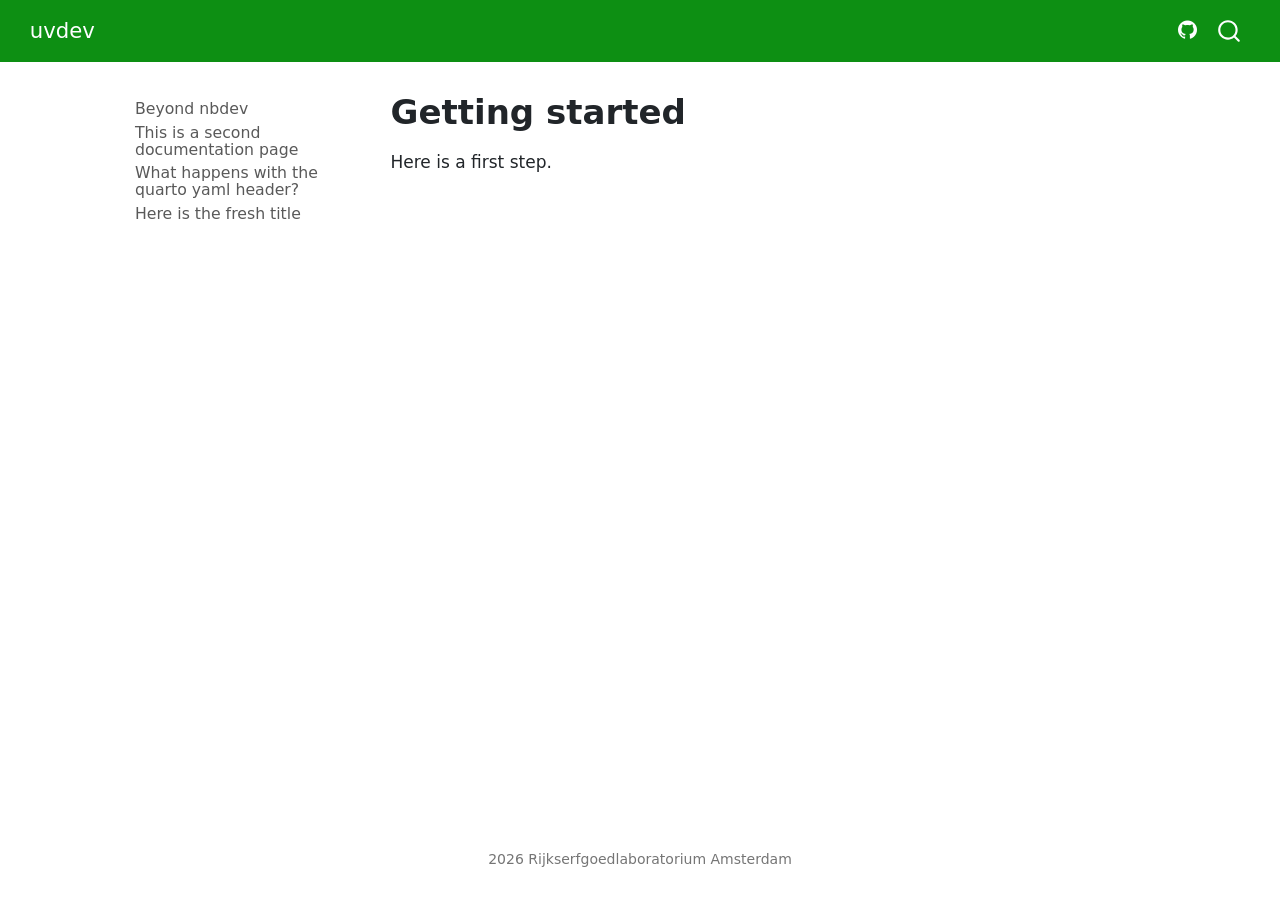
<file: docs/index.html>
<!DOCTYPE html>
<html xmlns="http://www.w3.org/1999/xhtml" lang="en" xml:lang="en"><head>

<meta charset="utf-8">
<meta name="generator" content="quarto-1.6.42">

<meta name="viewport" content="width=device-width, initial-scale=1.0, user-scalable=yes">


<title>Getting started – uvdev</title>
<style>
code{white-space: pre-wrap;}
span.smallcaps{font-variant: small-caps;}
div.columns{display: flex; gap: min(4vw, 1.5em);}
div.column{flex: auto; overflow-x: auto;}
div.hanging-indent{margin-left: 1.5em; text-indent: -1.5em;}
ul.task-list{list-style: none;}
ul.task-list li input[type="checkbox"] {
  width: 0.8em;
  margin: 0 0.8em 0.2em -1em; /* quarto-specific, see https://github.com/quarto-dev/quarto-cli/issues/4556 */ 
  vertical-align: middle;
}
</style>


<script src="site_libs/quarto-nav/quarto-nav.js"></script>
<script src="site_libs/quarto-nav/headroom.min.js"></script>
<script src="site_libs/clipboard/clipboard.min.js"></script>
<script src="site_libs/quarto-search/autocomplete.umd.js"></script>
<script src="site_libs/quarto-search/fuse.min.js"></script>
<script src="site_libs/quarto-search/quarto-search.js"></script>
<meta name="quarto:offset" content="./">
<script src="site_libs/quarto-html/quarto.js"></script>
<script src="site_libs/quarto-html/popper.min.js"></script>
<script src="site_libs/quarto-html/tippy.umd.min.js"></script>
<script src="site_libs/quarto-html/anchor.min.js"></script>
<link href="site_libs/quarto-html/tippy.css" rel="stylesheet">
<link href="site_libs/quarto-html/quarto-syntax-highlighting-2f5df379a58b258e96c21c0638c20c03.css" rel="stylesheet" id="quarto-text-highlighting-styles">
<script src="site_libs/bootstrap/bootstrap.min.js"></script>
<link href="site_libs/bootstrap/bootstrap-icons.css" rel="stylesheet">
<link href="site_libs/bootstrap/bootstrap-29cce2fd8955e2f5c811d5580a852512.min.css" rel="stylesheet" append-hash="true" id="quarto-bootstrap" data-mode="light">
<script id="quarto-search-options" type="application/json">{
  "location": "navbar",
  "copy-button": false,
  "collapse-after": 3,
  "panel-placement": "end",
  "type": "overlay",
  "limit": 50,
  "keyboard-shortcut": [
    "f",
    "/",
    "s"
  ],
  "show-item-context": false,
  "language": {
    "search-no-results-text": "No results",
    "search-matching-documents-text": "matching documents",
    "search-copy-link-title": "Copy link to search",
    "search-hide-matches-text": "Hide additional matches",
    "search-more-match-text": "more match in this document",
    "search-more-matches-text": "more matches in this document",
    "search-clear-button-title": "Clear",
    "search-text-placeholder": "",
    "search-detached-cancel-button-title": "Cancel",
    "search-submit-button-title": "Submit",
    "search-label": "Search"
  }
}</script>


<link rel="stylesheet" href="custom.css">
</head>

<body class="nav-sidebar floating nav-fixed fullcontent">

<div id="quarto-search-results"></div>
  <header id="quarto-header" class="headroom fixed-top">
    <nav class="navbar navbar-expand-lg " data-bs-theme="dark">
      <div class="navbar-container container-fluid">
      <div class="navbar-brand-container mx-auto">
    <a class="navbar-brand" href="./index.html">
    <span class="navbar-title">uvdev</span>
    </a>
  </div>
            <div id="quarto-search" class="" title="Search"></div>
          <button class="navbar-toggler" type="button" data-bs-toggle="collapse" data-bs-target="#navbarCollapse" aria-controls="navbarCollapse" role="menu" aria-expanded="false" aria-label="Toggle navigation" onclick="if (window.quartoToggleHeadroom) { window.quartoToggleHeadroom(); }">
  <span class="navbar-toggler-icon"></span>
</button>
          <div class="collapse navbar-collapse" id="navbarCollapse">
            <ul class="navbar-nav navbar-nav-scroll ms-auto">
  <li class="nav-item compact">
    <a class="nav-link" href="https://github.com/fligt/fix-uv-jupytext"> <i class="bi bi-github" role="img">
</i> 
<span class="menu-text"></span></a>
  </li>  
</ul>
          </div> <!-- /navcollapse -->
            <div class="quarto-navbar-tools">
</div>
      </div> <!-- /container-fluid -->
    </nav>
  <nav class="quarto-secondary-nav">
    <div class="container-fluid d-flex">
      <button type="button" class="quarto-btn-toggle btn" data-bs-toggle="collapse" role="button" data-bs-target=".quarto-sidebar-collapse-item" aria-controls="quarto-sidebar" aria-expanded="false" aria-label="Toggle sidebar navigation" onclick="if (window.quartoToggleHeadroom) { window.quartoToggleHeadroom(); }">
        <i class="bi bi-layout-text-sidebar-reverse"></i>
      </button>
        <nav class="quarto-page-breadcrumbs" aria-label="breadcrumb"><ol class="breadcrumb"><li class="breadcrumb-item">Getting started</li></ol></nav>
        <a class="flex-grow-1" role="navigation" data-bs-toggle="collapse" data-bs-target=".quarto-sidebar-collapse-item" aria-controls="quarto-sidebar" aria-expanded="false" aria-label="Toggle sidebar navigation" onclick="if (window.quartoToggleHeadroom) { window.quartoToggleHeadroom(); }">      
        </a>
    </div>
  </nav>
</header>
<!-- content -->
<div id="quarto-content" class="quarto-container page-columns page-rows-contents page-layout-article page-navbar">
<!-- sidebar -->
  <nav id="quarto-sidebar" class="sidebar collapse collapse-horizontal quarto-sidebar-collapse-item sidebar-navigation floating overflow-auto">
    <div class="sidebar-menu-container"> 
    <ul class="list-unstyled mt-1">
        <li class="sidebar-item">
  <div class="sidebar-item-container"> 
  <a href="./01_a-qmd-first-notebook.html" class="sidebar-item-text sidebar-link">
 <span class="menu-text">Beyond nbdev</span></a>
  </div>
</li>
        <li class="sidebar-item">
  <div class="sidebar-item-container"> 
  <a href="./02_a-second-qmd-based-notebook.html" class="sidebar-item-text sidebar-link">
 <span class="menu-text">This is a second documentation page</span></a>
  </div>
</li>
        <li class="sidebar-item">
  <div class="sidebar-item-container"> 
  <a href="./03_what-happens-with-the-quarto-yml.html" class="sidebar-item-text sidebar-link">
 <span class="menu-text">What happens with the quarto yaml header?</span></a>
  </div>
</li>
        <li class="sidebar-item">
  <div class="sidebar-item-container"> 
  <a href="./04_this-is-a-new-fresh.html" class="sidebar-item-text sidebar-link">
 <span class="menu-text">Here is the fresh title</span></a>
  </div>
</li>
    </ul>
    </div>
</nav>
<div id="quarto-sidebar-glass" class="quarto-sidebar-collapse-item" data-bs-toggle="collapse" data-bs-target=".quarto-sidebar-collapse-item"></div>
<!-- margin-sidebar -->
    
<!-- main -->
<main class="content" id="quarto-document-content">

<header id="title-block-header" class="quarto-title-block default">
<div class="quarto-title">
<h1 class="title">Getting started</h1>
</div>



<div class="quarto-title-meta">

    
  
    
  </div>
  


</header>


<p>Here is a first step.</p>



</main> <!-- /main -->
<script id="quarto-html-after-body" type="application/javascript">
window.document.addEventListener("DOMContentLoaded", function (event) {
  const toggleBodyColorMode = (bsSheetEl) => {
    const mode = bsSheetEl.getAttribute("data-mode");
    const bodyEl = window.document.querySelector("body");
    if (mode === "dark") {
      bodyEl.classList.add("quarto-dark");
      bodyEl.classList.remove("quarto-light");
    } else {
      bodyEl.classList.add("quarto-light");
      bodyEl.classList.remove("quarto-dark");
    }
  }
  const toggleBodyColorPrimary = () => {
    const bsSheetEl = window.document.querySelector("link#quarto-bootstrap");
    if (bsSheetEl) {
      toggleBodyColorMode(bsSheetEl);
    }
  }
  toggleBodyColorPrimary();  
  const icon = "";
  const anchorJS = new window.AnchorJS();
  anchorJS.options = {
    placement: 'right',
    icon: icon
  };
  anchorJS.add('.anchored');
  const isCodeAnnotation = (el) => {
    for (const clz of el.classList) {
      if (clz.startsWith('code-annotation-')) {                     
        return true;
      }
    }
    return false;
  }
  const onCopySuccess = function(e) {
    // button target
    const button = e.trigger;
    // don't keep focus
    button.blur();
    // flash "checked"
    button.classList.add('code-copy-button-checked');
    var currentTitle = button.getAttribute("title");
    button.setAttribute("title", "Copied!");
    let tooltip;
    if (window.bootstrap) {
      button.setAttribute("data-bs-toggle", "tooltip");
      button.setAttribute("data-bs-placement", "left");
      button.setAttribute("data-bs-title", "Copied!");
      tooltip = new bootstrap.Tooltip(button, 
        { trigger: "manual", 
          customClass: "code-copy-button-tooltip",
          offset: [0, -8]});
      tooltip.show();    
    }
    setTimeout(function() {
      if (tooltip) {
        tooltip.hide();
        button.removeAttribute("data-bs-title");
        button.removeAttribute("data-bs-toggle");
        button.removeAttribute("data-bs-placement");
      }
      button.setAttribute("title", currentTitle);
      button.classList.remove('code-copy-button-checked');
    }, 1000);
    // clear code selection
    e.clearSelection();
  }
  const getTextToCopy = function(trigger) {
      const codeEl = trigger.previousElementSibling.cloneNode(true);
      for (const childEl of codeEl.children) {
        if (isCodeAnnotation(childEl)) {
          childEl.remove();
        }
      }
      return codeEl.innerText;
  }
  const clipboard = new window.ClipboardJS('.code-copy-button:not([data-in-quarto-modal])', {
    text: getTextToCopy
  });
  clipboard.on('success', onCopySuccess);
  if (window.document.getElementById('quarto-embedded-source-code-modal')) {
    const clipboardModal = new window.ClipboardJS('.code-copy-button[data-in-quarto-modal]', {
      text: getTextToCopy,
      container: window.document.getElementById('quarto-embedded-source-code-modal')
    });
    clipboardModal.on('success', onCopySuccess);
  }
    var localhostRegex = new RegExp(/^(?:http|https):\/\/localhost\:?[0-9]*\//);
    var mailtoRegex = new RegExp(/^mailto:/);
      var filterRegex = new RegExp('/' + window.location.host + '/');
    var isInternal = (href) => {
        return filterRegex.test(href) || localhostRegex.test(href) || mailtoRegex.test(href);
    }
    // Inspect non-navigation links and adorn them if external
 	var links = window.document.querySelectorAll('a[href]:not(.nav-link):not(.navbar-brand):not(.toc-action):not(.sidebar-link):not(.sidebar-item-toggle):not(.pagination-link):not(.no-external):not([aria-hidden]):not(.dropdown-item):not(.quarto-navigation-tool):not(.about-link)');
    for (var i=0; i<links.length; i++) {
      const link = links[i];
      if (!isInternal(link.href)) {
        // undo the damage that might have been done by quarto-nav.js in the case of
        // links that we want to consider external
        if (link.dataset.originalHref !== undefined) {
          link.href = link.dataset.originalHref;
        }
      }
    }
  function tippyHover(el, contentFn, onTriggerFn, onUntriggerFn) {
    const config = {
      allowHTML: true,
      maxWidth: 500,
      delay: 100,
      arrow: false,
      appendTo: function(el) {
          return el.parentElement;
      },
      interactive: true,
      interactiveBorder: 10,
      theme: 'quarto',
      placement: 'bottom-start',
    };
    if (contentFn) {
      config.content = contentFn;
    }
    if (onTriggerFn) {
      config.onTrigger = onTriggerFn;
    }
    if (onUntriggerFn) {
      config.onUntrigger = onUntriggerFn;
    }
    window.tippy(el, config); 
  }
  const noterefs = window.document.querySelectorAll('a[role="doc-noteref"]');
  for (var i=0; i<noterefs.length; i++) {
    const ref = noterefs[i];
    tippyHover(ref, function() {
      // use id or data attribute instead here
      let href = ref.getAttribute('data-footnote-href') || ref.getAttribute('href');
      try { href = new URL(href).hash; } catch {}
      const id = href.replace(/^#\/?/, "");
      const note = window.document.getElementById(id);
      if (note) {
        return note.innerHTML;
      } else {
        return "";
      }
    });
  }
  const xrefs = window.document.querySelectorAll('a.quarto-xref');
  const processXRef = (id, note) => {
    // Strip column container classes
    const stripColumnClz = (el) => {
      el.classList.remove("page-full", "page-columns");
      if (el.children) {
        for (const child of el.children) {
          stripColumnClz(child);
        }
      }
    }
    stripColumnClz(note)
    if (id === null || id.startsWith('sec-')) {
      // Special case sections, only their first couple elements
      const container = document.createElement("div");
      if (note.children && note.children.length > 2) {
        container.appendChild(note.children[0].cloneNode(true));
        for (let i = 1; i < note.children.length; i++) {
          const child = note.children[i];
          if (child.tagName === "P" && child.innerText === "") {
            continue;
          } else {
            container.appendChild(child.cloneNode(true));
            break;
          }
        }
        if (window.Quarto?.typesetMath) {
          window.Quarto.typesetMath(container);
        }
        return container.innerHTML
      } else {
        if (window.Quarto?.typesetMath) {
          window.Quarto.typesetMath(note);
        }
        return note.innerHTML;
      }
    } else {
      // Remove any anchor links if they are present
      const anchorLink = note.querySelector('a.anchorjs-link');
      if (anchorLink) {
        anchorLink.remove();
      }
      if (window.Quarto?.typesetMath) {
        window.Quarto.typesetMath(note);
      }
      if (note.classList.contains("callout")) {
        return note.outerHTML;
      } else {
        return note.innerHTML;
      }
    }
  }
  for (var i=0; i<xrefs.length; i++) {
    const xref = xrefs[i];
    tippyHover(xref, undefined, function(instance) {
      instance.disable();
      let url = xref.getAttribute('href');
      let hash = undefined; 
      if (url.startsWith('#')) {
        hash = url;
      } else {
        try { hash = new URL(url).hash; } catch {}
      }
      if (hash) {
        const id = hash.replace(/^#\/?/, "");
        const note = window.document.getElementById(id);
        if (note !== null) {
          try {
            const html = processXRef(id, note.cloneNode(true));
            instance.setContent(html);
          } finally {
            instance.enable();
            instance.show();
          }
        } else {
          // See if we can fetch this
          fetch(url.split('#')[0])
          .then(res => res.text())
          .then(html => {
            const parser = new DOMParser();
            const htmlDoc = parser.parseFromString(html, "text/html");
            const note = htmlDoc.getElementById(id);
            if (note !== null) {
              const html = processXRef(id, note);
              instance.setContent(html);
            } 
          }).finally(() => {
            instance.enable();
            instance.show();
          });
        }
      } else {
        // See if we can fetch a full url (with no hash to target)
        // This is a special case and we should probably do some content thinning / targeting
        fetch(url)
        .then(res => res.text())
        .then(html => {
          const parser = new DOMParser();
          const htmlDoc = parser.parseFromString(html, "text/html");
          const note = htmlDoc.querySelector('main.content');
          if (note !== null) {
            // This should only happen for chapter cross references
            // (since there is no id in the URL)
            // remove the first header
            if (note.children.length > 0 && note.children[0].tagName === "HEADER") {
              note.children[0].remove();
            }
            const html = processXRef(null, note);
            instance.setContent(html);
          } 
        }).finally(() => {
          instance.enable();
          instance.show();
        });
      }
    }, function(instance) {
    });
  }
      let selectedAnnoteEl;
      const selectorForAnnotation = ( cell, annotation) => {
        let cellAttr = 'data-code-cell="' + cell + '"';
        let lineAttr = 'data-code-annotation="' +  annotation + '"';
        const selector = 'span[' + cellAttr + '][' + lineAttr + ']';
        return selector;
      }
      const selectCodeLines = (annoteEl) => {
        const doc = window.document;
        const targetCell = annoteEl.getAttribute("data-target-cell");
        const targetAnnotation = annoteEl.getAttribute("data-target-annotation");
        const annoteSpan = window.document.querySelector(selectorForAnnotation(targetCell, targetAnnotation));
        const lines = annoteSpan.getAttribute("data-code-lines").split(",");
        const lineIds = lines.map((line) => {
          return targetCell + "-" + line;
        })
        let top = null;
        let height = null;
        let parent = null;
        if (lineIds.length > 0) {
            //compute the position of the single el (top and bottom and make a div)
            const el = window.document.getElementById(lineIds[0]);
            top = el.offsetTop;
            height = el.offsetHeight;
            parent = el.parentElement.parentElement;
          if (lineIds.length > 1) {
            const lastEl = window.document.getElementById(lineIds[lineIds.length - 1]);
            const bottom = lastEl.offsetTop + lastEl.offsetHeight;
            height = bottom - top;
          }
          if (top !== null && height !== null && parent !== null) {
            // cook up a div (if necessary) and position it 
            let div = window.document.getElementById("code-annotation-line-highlight");
            if (div === null) {
              div = window.document.createElement("div");
              div.setAttribute("id", "code-annotation-line-highlight");
              div.style.position = 'absolute';
              parent.appendChild(div);
            }
            div.style.top = top - 2 + "px";
            div.style.height = height + 4 + "px";
            div.style.left = 0;
            let gutterDiv = window.document.getElementById("code-annotation-line-highlight-gutter");
            if (gutterDiv === null) {
              gutterDiv = window.document.createElement("div");
              gutterDiv.setAttribute("id", "code-annotation-line-highlight-gutter");
              gutterDiv.style.position = 'absolute';
              const codeCell = window.document.getElementById(targetCell);
              const gutter = codeCell.querySelector('.code-annotation-gutter');
              gutter.appendChild(gutterDiv);
            }
            gutterDiv.style.top = top - 2 + "px";
            gutterDiv.style.height = height + 4 + "px";
          }
          selectedAnnoteEl = annoteEl;
        }
      };
      const unselectCodeLines = () => {
        const elementsIds = ["code-annotation-line-highlight", "code-annotation-line-highlight-gutter"];
        elementsIds.forEach((elId) => {
          const div = window.document.getElementById(elId);
          if (div) {
            div.remove();
          }
        });
        selectedAnnoteEl = undefined;
      };
        // Handle positioning of the toggle
    window.addEventListener(
      "resize",
      throttle(() => {
        elRect = undefined;
        if (selectedAnnoteEl) {
          selectCodeLines(selectedAnnoteEl);
        }
      }, 10)
    );
    function throttle(fn, ms) {
    let throttle = false;
    let timer;
      return (...args) => {
        if(!throttle) { // first call gets through
            fn.apply(this, args);
            throttle = true;
        } else { // all the others get throttled
            if(timer) clearTimeout(timer); // cancel #2
            timer = setTimeout(() => {
              fn.apply(this, args);
              timer = throttle = false;
            }, ms);
        }
      };
    }
      // Attach click handler to the DT
      const annoteDls = window.document.querySelectorAll('dt[data-target-cell]');
      for (const annoteDlNode of annoteDls) {
        annoteDlNode.addEventListener('click', (event) => {
          const clickedEl = event.target;
          if (clickedEl !== selectedAnnoteEl) {
            unselectCodeLines();
            const activeEl = window.document.querySelector('dt[data-target-cell].code-annotation-active');
            if (activeEl) {
              activeEl.classList.remove('code-annotation-active');
            }
            selectCodeLines(clickedEl);
            clickedEl.classList.add('code-annotation-active');
          } else {
            // Unselect the line
            unselectCodeLines();
            clickedEl.classList.remove('code-annotation-active');
          }
        });
      }
  const findCites = (el) => {
    const parentEl = el.parentElement;
    if (parentEl) {
      const cites = parentEl.dataset.cites;
      if (cites) {
        return {
          el,
          cites: cites.split(' ')
        };
      } else {
        return findCites(el.parentElement)
      }
    } else {
      return undefined;
    }
  };
  var bibliorefs = window.document.querySelectorAll('a[role="doc-biblioref"]');
  for (var i=0; i<bibliorefs.length; i++) {
    const ref = bibliorefs[i];
    const citeInfo = findCites(ref);
    if (citeInfo) {
      tippyHover(citeInfo.el, function() {
        var popup = window.document.createElement('div');
        citeInfo.cites.forEach(function(cite) {
          var citeDiv = window.document.createElement('div');
          citeDiv.classList.add('hanging-indent');
          citeDiv.classList.add('csl-entry');
          var biblioDiv = window.document.getElementById('ref-' + cite);
          if (biblioDiv) {
            citeDiv.innerHTML = biblioDiv.innerHTML;
          }
          popup.appendChild(citeDiv);
        });
        return popup.innerHTML;
      });
    }
  }
});
</script>
</div> <!-- /content -->
<footer class="footer">
  <div class="nav-footer">
    <div class="nav-footer-left">
      &nbsp;
    </div>   
    <div class="nav-footer-center">
<p>2026 Rijkserfgoedlaboratorium Amsterdam</p>
</div>
    <div class="nav-footer-right">
      &nbsp;
    </div>
  </div>
</footer>




</body></html>
</file>
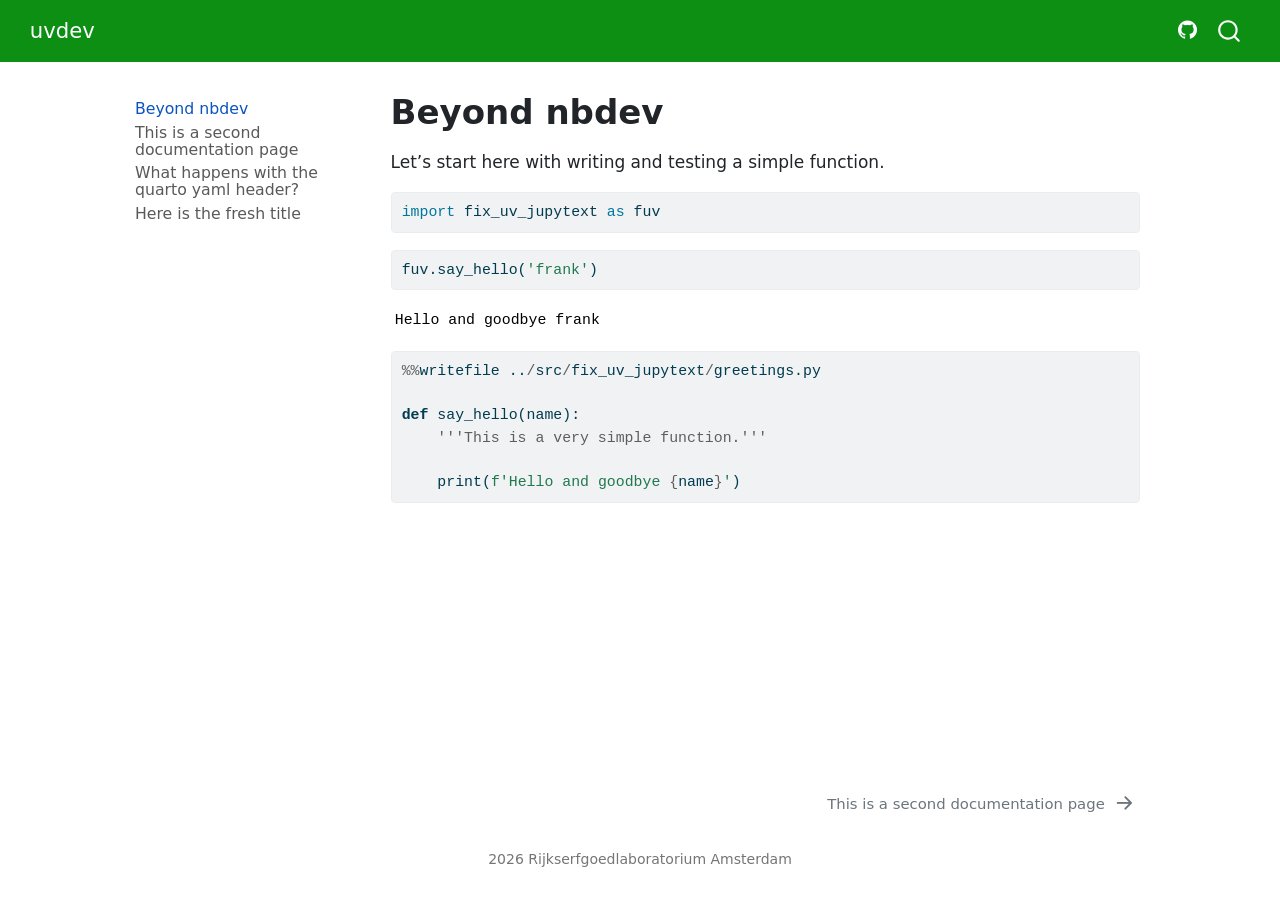
<file: docs/01_a-qmd-first-notebook.html>
<!DOCTYPE html>
<html xmlns="http://www.w3.org/1999/xhtml" lang="en" xml:lang="en"><head>

<meta charset="utf-8">
<meta name="generator" content="quarto-1.6.42">

<meta name="viewport" content="width=device-width, initial-scale=1.0, user-scalable=yes">


<title>Beyond nbdev – uvdev</title>
<style>
code{white-space: pre-wrap;}
span.smallcaps{font-variant: small-caps;}
div.columns{display: flex; gap: min(4vw, 1.5em);}
div.column{flex: auto; overflow-x: auto;}
div.hanging-indent{margin-left: 1.5em; text-indent: -1.5em;}
ul.task-list{list-style: none;}
ul.task-list li input[type="checkbox"] {
  width: 0.8em;
  margin: 0 0.8em 0.2em -1em; /* quarto-specific, see https://github.com/quarto-dev/quarto-cli/issues/4556 */ 
  vertical-align: middle;
}
/* CSS for syntax highlighting */
pre > code.sourceCode { white-space: pre; position: relative; }
pre > code.sourceCode > span { line-height: 1.25; }
pre > code.sourceCode > span:empty { height: 1.2em; }
.sourceCode { overflow: visible; }
code.sourceCode > span { color: inherit; text-decoration: inherit; }
div.sourceCode { margin: 1em 0; }
pre.sourceCode { margin: 0; }
@media screen {
div.sourceCode { overflow: auto; }
}
@media print {
pre > code.sourceCode { white-space: pre-wrap; }
pre > code.sourceCode > span { display: inline-block; text-indent: -5em; padding-left: 5em; }
}
pre.numberSource code
  { counter-reset: source-line 0; }
pre.numberSource code > span
  { position: relative; left: -4em; counter-increment: source-line; }
pre.numberSource code > span > a:first-child::before
  { content: counter(source-line);
    position: relative; left: -1em; text-align: right; vertical-align: baseline;
    border: none; display: inline-block;
    -webkit-touch-callout: none; -webkit-user-select: none;
    -khtml-user-select: none; -moz-user-select: none;
    -ms-user-select: none; user-select: none;
    padding: 0 4px; width: 4em;
  }
pre.numberSource { margin-left: 3em;  padding-left: 4px; }
div.sourceCode
  {   }
@media screen {
pre > code.sourceCode > span > a:first-child::before { text-decoration: underline; }
}
</style>


<script src="site_libs/quarto-nav/quarto-nav.js"></script>
<script src="site_libs/quarto-nav/headroom.min.js"></script>
<script src="site_libs/clipboard/clipboard.min.js"></script>
<script src="site_libs/quarto-search/autocomplete.umd.js"></script>
<script src="site_libs/quarto-search/fuse.min.js"></script>
<script src="site_libs/quarto-search/quarto-search.js"></script>
<meta name="quarto:offset" content="./">
<link href="./02_a-second-qmd-based-notebook.html" rel="next">
<script src="site_libs/quarto-html/quarto.js"></script>
<script src="site_libs/quarto-html/popper.min.js"></script>
<script src="site_libs/quarto-html/tippy.umd.min.js"></script>
<script src="site_libs/quarto-html/anchor.min.js"></script>
<link href="site_libs/quarto-html/tippy.css" rel="stylesheet">
<link href="site_libs/quarto-html/quarto-syntax-highlighting-2f5df379a58b258e96c21c0638c20c03.css" rel="stylesheet" id="quarto-text-highlighting-styles">
<script src="site_libs/bootstrap/bootstrap.min.js"></script>
<link href="site_libs/bootstrap/bootstrap-icons.css" rel="stylesheet">
<link href="site_libs/bootstrap/bootstrap-29cce2fd8955e2f5c811d5580a852512.min.css" rel="stylesheet" append-hash="true" id="quarto-bootstrap" data-mode="light">
<script id="quarto-search-options" type="application/json">{
  "location": "navbar",
  "copy-button": false,
  "collapse-after": 3,
  "panel-placement": "end",
  "type": "overlay",
  "limit": 50,
  "keyboard-shortcut": [
    "f",
    "/",
    "s"
  ],
  "show-item-context": false,
  "language": {
    "search-no-results-text": "No results",
    "search-matching-documents-text": "matching documents",
    "search-copy-link-title": "Copy link to search",
    "search-hide-matches-text": "Hide additional matches",
    "search-more-match-text": "more match in this document",
    "search-more-matches-text": "more matches in this document",
    "search-clear-button-title": "Clear",
    "search-text-placeholder": "",
    "search-detached-cancel-button-title": "Cancel",
    "search-submit-button-title": "Submit",
    "search-label": "Search"
  }
}</script>


<link rel="stylesheet" href="custom.css">
</head>

<body class="nav-sidebar floating nav-fixed fullcontent">

<div id="quarto-search-results"></div>
  <header id="quarto-header" class="headroom fixed-top">
    <nav class="navbar navbar-expand-lg " data-bs-theme="dark">
      <div class="navbar-container container-fluid">
      <div class="navbar-brand-container mx-auto">
    <a class="navbar-brand" href="./index.html">
    <span class="navbar-title">uvdev</span>
    </a>
  </div>
            <div id="quarto-search" class="" title="Search"></div>
          <button class="navbar-toggler" type="button" data-bs-toggle="collapse" data-bs-target="#navbarCollapse" aria-controls="navbarCollapse" role="menu" aria-expanded="false" aria-label="Toggle navigation" onclick="if (window.quartoToggleHeadroom) { window.quartoToggleHeadroom(); }">
  <span class="navbar-toggler-icon"></span>
</button>
          <div class="collapse navbar-collapse" id="navbarCollapse">
            <ul class="navbar-nav navbar-nav-scroll ms-auto">
  <li class="nav-item compact">
    <a class="nav-link" href="https://github.com/fligt/fix-uv-jupytext"> <i class="bi bi-github" role="img">
</i> 
<span class="menu-text"></span></a>
  </li>  
</ul>
          </div> <!-- /navcollapse -->
            <div class="quarto-navbar-tools">
</div>
      </div> <!-- /container-fluid -->
    </nav>
  <nav class="quarto-secondary-nav">
    <div class="container-fluid d-flex">
      <button type="button" class="quarto-btn-toggle btn" data-bs-toggle="collapse" role="button" data-bs-target=".quarto-sidebar-collapse-item" aria-controls="quarto-sidebar" aria-expanded="false" aria-label="Toggle sidebar navigation" onclick="if (window.quartoToggleHeadroom) { window.quartoToggleHeadroom(); }">
        <i class="bi bi-layout-text-sidebar-reverse"></i>
      </button>
        <nav class="quarto-page-breadcrumbs" aria-label="breadcrumb"><ol class="breadcrumb"><li class="breadcrumb-item"><a href="./01_a-qmd-first-notebook.html">Beyond nbdev</a></li></ol></nav>
        <a class="flex-grow-1" role="navigation" data-bs-toggle="collapse" data-bs-target=".quarto-sidebar-collapse-item" aria-controls="quarto-sidebar" aria-expanded="false" aria-label="Toggle sidebar navigation" onclick="if (window.quartoToggleHeadroom) { window.quartoToggleHeadroom(); }">      
        </a>
    </div>
  </nav>
</header>
<!-- content -->
<div id="quarto-content" class="quarto-container page-columns page-rows-contents page-layout-article page-navbar">
<!-- sidebar -->
  <nav id="quarto-sidebar" class="sidebar collapse collapse-horizontal quarto-sidebar-collapse-item sidebar-navigation floating overflow-auto">
    <div class="sidebar-menu-container"> 
    <ul class="list-unstyled mt-1">
        <li class="sidebar-item">
  <div class="sidebar-item-container"> 
  <a href="./01_a-qmd-first-notebook.html" class="sidebar-item-text sidebar-link active">
 <span class="menu-text">Beyond nbdev</span></a>
  </div>
</li>
        <li class="sidebar-item">
  <div class="sidebar-item-container"> 
  <a href="./02_a-second-qmd-based-notebook.html" class="sidebar-item-text sidebar-link">
 <span class="menu-text">This is a second documentation page</span></a>
  </div>
</li>
        <li class="sidebar-item">
  <div class="sidebar-item-container"> 
  <a href="./03_what-happens-with-the-quarto-yml.html" class="sidebar-item-text sidebar-link">
 <span class="menu-text">What happens with the quarto yaml header?</span></a>
  </div>
</li>
        <li class="sidebar-item">
  <div class="sidebar-item-container"> 
  <a href="./04_this-is-a-new-fresh.html" class="sidebar-item-text sidebar-link">
 <span class="menu-text">Here is the fresh title</span></a>
  </div>
</li>
    </ul>
    </div>
</nav>
<div id="quarto-sidebar-glass" class="quarto-sidebar-collapse-item" data-bs-toggle="collapse" data-bs-target=".quarto-sidebar-collapse-item"></div>
<!-- margin-sidebar -->
    
<!-- main -->
<main class="content" id="quarto-document-content">

<header id="title-block-header" class="quarto-title-block default">
<div class="quarto-title">
<h1 class="title">Beyond nbdev</h1>
</div>



<div class="quarto-title-meta">

    
  
    
  </div>
  


</header>


<p>Let’s start here with writing and testing a simple function.</p>
<div id="46e7c08a" class="cell" data-execution_count="1">
<div class="sourceCode cell-code" id="cb1"><pre class="sourceCode python code-with-copy"><code class="sourceCode python"><span id="cb1-1"><a href="#cb1-1" aria-hidden="true" tabindex="-1"></a><span class="im">import</span> fix_uv_jupytext <span class="im">as</span> fuv</span></code><button title="Copy to Clipboard" class="code-copy-button"><i class="bi"></i></button></pre></div>
</div>
<div id="a0ff091d" class="cell" data-execution_count="2">
<div class="sourceCode cell-code" id="cb2"><pre class="sourceCode python code-with-copy"><code class="sourceCode python"><span id="cb2-1"><a href="#cb2-1" aria-hidden="true" tabindex="-1"></a>fuv.say_hello(<span class="st">'frank'</span>)</span></code><button title="Copy to Clipboard" class="code-copy-button"><i class="bi"></i></button></pre></div>
<div class="cell-output cell-output-stdout">
<pre><code>Hello and goodbye frank</code></pre>
</div>
</div>
<div class="sourceCode" id="cb4"><pre class="sourceCode python code-with-copy"><code class="sourceCode python"><span id="cb4-1"><a href="#cb4-1" aria-hidden="true" tabindex="-1"></a><span class="op">%%</span>writefile ..<span class="op">/</span>src<span class="op">/</span>fix_uv_jupytext<span class="op">/</span>greetings.py</span>
<span id="cb4-2"><a href="#cb4-2" aria-hidden="true" tabindex="-1"></a></span>
<span id="cb4-3"><a href="#cb4-3" aria-hidden="true" tabindex="-1"></a><span class="kw">def</span> say_hello(name): </span>
<span id="cb4-4"><a href="#cb4-4" aria-hidden="true" tabindex="-1"></a>    <span class="co">'''This is a very simple function.'''</span></span>
<span id="cb4-5"><a href="#cb4-5" aria-hidden="true" tabindex="-1"></a></span>
<span id="cb4-6"><a href="#cb4-6" aria-hidden="true" tabindex="-1"></a>    <span class="bu">print</span>(<span class="ss">f'Hello and goodbye </span><span class="sc">{</span>name<span class="sc">}</span><span class="ss">'</span>)</span></code><button title="Copy to Clipboard" class="code-copy-button"><i class="bi"></i></button></pre></div>



</main> <!-- /main -->
<script id="quarto-html-after-body" type="application/javascript">
window.document.addEventListener("DOMContentLoaded", function (event) {
  const toggleBodyColorMode = (bsSheetEl) => {
    const mode = bsSheetEl.getAttribute("data-mode");
    const bodyEl = window.document.querySelector("body");
    if (mode === "dark") {
      bodyEl.classList.add("quarto-dark");
      bodyEl.classList.remove("quarto-light");
    } else {
      bodyEl.classList.add("quarto-light");
      bodyEl.classList.remove("quarto-dark");
    }
  }
  const toggleBodyColorPrimary = () => {
    const bsSheetEl = window.document.querySelector("link#quarto-bootstrap");
    if (bsSheetEl) {
      toggleBodyColorMode(bsSheetEl);
    }
  }
  toggleBodyColorPrimary();  
  const icon = "";
  const anchorJS = new window.AnchorJS();
  anchorJS.options = {
    placement: 'right',
    icon: icon
  };
  anchorJS.add('.anchored');
  const isCodeAnnotation = (el) => {
    for (const clz of el.classList) {
      if (clz.startsWith('code-annotation-')) {                     
        return true;
      }
    }
    return false;
  }
  const onCopySuccess = function(e) {
    // button target
    const button = e.trigger;
    // don't keep focus
    button.blur();
    // flash "checked"
    button.classList.add('code-copy-button-checked');
    var currentTitle = button.getAttribute("title");
    button.setAttribute("title", "Copied!");
    let tooltip;
    if (window.bootstrap) {
      button.setAttribute("data-bs-toggle", "tooltip");
      button.setAttribute("data-bs-placement", "left");
      button.setAttribute("data-bs-title", "Copied!");
      tooltip = new bootstrap.Tooltip(button, 
        { trigger: "manual", 
          customClass: "code-copy-button-tooltip",
          offset: [0, -8]});
      tooltip.show();    
    }
    setTimeout(function() {
      if (tooltip) {
        tooltip.hide();
        button.removeAttribute("data-bs-title");
        button.removeAttribute("data-bs-toggle");
        button.removeAttribute("data-bs-placement");
      }
      button.setAttribute("title", currentTitle);
      button.classList.remove('code-copy-button-checked');
    }, 1000);
    // clear code selection
    e.clearSelection();
  }
  const getTextToCopy = function(trigger) {
      const codeEl = trigger.previousElementSibling.cloneNode(true);
      for (const childEl of codeEl.children) {
        if (isCodeAnnotation(childEl)) {
          childEl.remove();
        }
      }
      return codeEl.innerText;
  }
  const clipboard = new window.ClipboardJS('.code-copy-button:not([data-in-quarto-modal])', {
    text: getTextToCopy
  });
  clipboard.on('success', onCopySuccess);
  if (window.document.getElementById('quarto-embedded-source-code-modal')) {
    const clipboardModal = new window.ClipboardJS('.code-copy-button[data-in-quarto-modal]', {
      text: getTextToCopy,
      container: window.document.getElementById('quarto-embedded-source-code-modal')
    });
    clipboardModal.on('success', onCopySuccess);
  }
    var localhostRegex = new RegExp(/^(?:http|https):\/\/localhost\:?[0-9]*\//);
    var mailtoRegex = new RegExp(/^mailto:/);
      var filterRegex = new RegExp('/' + window.location.host + '/');
    var isInternal = (href) => {
        return filterRegex.test(href) || localhostRegex.test(href) || mailtoRegex.test(href);
    }
    // Inspect non-navigation links and adorn them if external
 	var links = window.document.querySelectorAll('a[href]:not(.nav-link):not(.navbar-brand):not(.toc-action):not(.sidebar-link):not(.sidebar-item-toggle):not(.pagination-link):not(.no-external):not([aria-hidden]):not(.dropdown-item):not(.quarto-navigation-tool):not(.about-link)');
    for (var i=0; i<links.length; i++) {
      const link = links[i];
      if (!isInternal(link.href)) {
        // undo the damage that might have been done by quarto-nav.js in the case of
        // links that we want to consider external
        if (link.dataset.originalHref !== undefined) {
          link.href = link.dataset.originalHref;
        }
      }
    }
  function tippyHover(el, contentFn, onTriggerFn, onUntriggerFn) {
    const config = {
      allowHTML: true,
      maxWidth: 500,
      delay: 100,
      arrow: false,
      appendTo: function(el) {
          return el.parentElement;
      },
      interactive: true,
      interactiveBorder: 10,
      theme: 'quarto',
      placement: 'bottom-start',
    };
    if (contentFn) {
      config.content = contentFn;
    }
    if (onTriggerFn) {
      config.onTrigger = onTriggerFn;
    }
    if (onUntriggerFn) {
      config.onUntrigger = onUntriggerFn;
    }
    window.tippy(el, config); 
  }
  const noterefs = window.document.querySelectorAll('a[role="doc-noteref"]');
  for (var i=0; i<noterefs.length; i++) {
    const ref = noterefs[i];
    tippyHover(ref, function() {
      // use id or data attribute instead here
      let href = ref.getAttribute('data-footnote-href') || ref.getAttribute('href');
      try { href = new URL(href).hash; } catch {}
      const id = href.replace(/^#\/?/, "");
      const note = window.document.getElementById(id);
      if (note) {
        return note.innerHTML;
      } else {
        return "";
      }
    });
  }
  const xrefs = window.document.querySelectorAll('a.quarto-xref');
  const processXRef = (id, note) => {
    // Strip column container classes
    const stripColumnClz = (el) => {
      el.classList.remove("page-full", "page-columns");
      if (el.children) {
        for (const child of el.children) {
          stripColumnClz(child);
        }
      }
    }
    stripColumnClz(note)
    if (id === null || id.startsWith('sec-')) {
      // Special case sections, only their first couple elements
      const container = document.createElement("div");
      if (note.children && note.children.length > 2) {
        container.appendChild(note.children[0].cloneNode(true));
        for (let i = 1; i < note.children.length; i++) {
          const child = note.children[i];
          if (child.tagName === "P" && child.innerText === "") {
            continue;
          } else {
            container.appendChild(child.cloneNode(true));
            break;
          }
        }
        if (window.Quarto?.typesetMath) {
          window.Quarto.typesetMath(container);
        }
        return container.innerHTML
      } else {
        if (window.Quarto?.typesetMath) {
          window.Quarto.typesetMath(note);
        }
        return note.innerHTML;
      }
    } else {
      // Remove any anchor links if they are present
      const anchorLink = note.querySelector('a.anchorjs-link');
      if (anchorLink) {
        anchorLink.remove();
      }
      if (window.Quarto?.typesetMath) {
        window.Quarto.typesetMath(note);
      }
      if (note.classList.contains("callout")) {
        return note.outerHTML;
      } else {
        return note.innerHTML;
      }
    }
  }
  for (var i=0; i<xrefs.length; i++) {
    const xref = xrefs[i];
    tippyHover(xref, undefined, function(instance) {
      instance.disable();
      let url = xref.getAttribute('href');
      let hash = undefined; 
      if (url.startsWith('#')) {
        hash = url;
      } else {
        try { hash = new URL(url).hash; } catch {}
      }
      if (hash) {
        const id = hash.replace(/^#\/?/, "");
        const note = window.document.getElementById(id);
        if (note !== null) {
          try {
            const html = processXRef(id, note.cloneNode(true));
            instance.setContent(html);
          } finally {
            instance.enable();
            instance.show();
          }
        } else {
          // See if we can fetch this
          fetch(url.split('#')[0])
          .then(res => res.text())
          .then(html => {
            const parser = new DOMParser();
            const htmlDoc = parser.parseFromString(html, "text/html");
            const note = htmlDoc.getElementById(id);
            if (note !== null) {
              const html = processXRef(id, note);
              instance.setContent(html);
            } 
          }).finally(() => {
            instance.enable();
            instance.show();
          });
        }
      } else {
        // See if we can fetch a full url (with no hash to target)
        // This is a special case and we should probably do some content thinning / targeting
        fetch(url)
        .then(res => res.text())
        .then(html => {
          const parser = new DOMParser();
          const htmlDoc = parser.parseFromString(html, "text/html");
          const note = htmlDoc.querySelector('main.content');
          if (note !== null) {
            // This should only happen for chapter cross references
            // (since there is no id in the URL)
            // remove the first header
            if (note.children.length > 0 && note.children[0].tagName === "HEADER") {
              note.children[0].remove();
            }
            const html = processXRef(null, note);
            instance.setContent(html);
          } 
        }).finally(() => {
          instance.enable();
          instance.show();
        });
      }
    }, function(instance) {
    });
  }
      let selectedAnnoteEl;
      const selectorForAnnotation = ( cell, annotation) => {
        let cellAttr = 'data-code-cell="' + cell + '"';
        let lineAttr = 'data-code-annotation="' +  annotation + '"';
        const selector = 'span[' + cellAttr + '][' + lineAttr + ']';
        return selector;
      }
      const selectCodeLines = (annoteEl) => {
        const doc = window.document;
        const targetCell = annoteEl.getAttribute("data-target-cell");
        const targetAnnotation = annoteEl.getAttribute("data-target-annotation");
        const annoteSpan = window.document.querySelector(selectorForAnnotation(targetCell, targetAnnotation));
        const lines = annoteSpan.getAttribute("data-code-lines").split(",");
        const lineIds = lines.map((line) => {
          return targetCell + "-" + line;
        })
        let top = null;
        let height = null;
        let parent = null;
        if (lineIds.length > 0) {
            //compute the position of the single el (top and bottom and make a div)
            const el = window.document.getElementById(lineIds[0]);
            top = el.offsetTop;
            height = el.offsetHeight;
            parent = el.parentElement.parentElement;
          if (lineIds.length > 1) {
            const lastEl = window.document.getElementById(lineIds[lineIds.length - 1]);
            const bottom = lastEl.offsetTop + lastEl.offsetHeight;
            height = bottom - top;
          }
          if (top !== null && height !== null && parent !== null) {
            // cook up a div (if necessary) and position it 
            let div = window.document.getElementById("code-annotation-line-highlight");
            if (div === null) {
              div = window.document.createElement("div");
              div.setAttribute("id", "code-annotation-line-highlight");
              div.style.position = 'absolute';
              parent.appendChild(div);
            }
            div.style.top = top - 2 + "px";
            div.style.height = height + 4 + "px";
            div.style.left = 0;
            let gutterDiv = window.document.getElementById("code-annotation-line-highlight-gutter");
            if (gutterDiv === null) {
              gutterDiv = window.document.createElement("div");
              gutterDiv.setAttribute("id", "code-annotation-line-highlight-gutter");
              gutterDiv.style.position = 'absolute';
              const codeCell = window.document.getElementById(targetCell);
              const gutter = codeCell.querySelector('.code-annotation-gutter');
              gutter.appendChild(gutterDiv);
            }
            gutterDiv.style.top = top - 2 + "px";
            gutterDiv.style.height = height + 4 + "px";
          }
          selectedAnnoteEl = annoteEl;
        }
      };
      const unselectCodeLines = () => {
        const elementsIds = ["code-annotation-line-highlight", "code-annotation-line-highlight-gutter"];
        elementsIds.forEach((elId) => {
          const div = window.document.getElementById(elId);
          if (div) {
            div.remove();
          }
        });
        selectedAnnoteEl = undefined;
      };
        // Handle positioning of the toggle
    window.addEventListener(
      "resize",
      throttle(() => {
        elRect = undefined;
        if (selectedAnnoteEl) {
          selectCodeLines(selectedAnnoteEl);
        }
      }, 10)
    );
    function throttle(fn, ms) {
    let throttle = false;
    let timer;
      return (...args) => {
        if(!throttle) { // first call gets through
            fn.apply(this, args);
            throttle = true;
        } else { // all the others get throttled
            if(timer) clearTimeout(timer); // cancel #2
            timer = setTimeout(() => {
              fn.apply(this, args);
              timer = throttle = false;
            }, ms);
        }
      };
    }
      // Attach click handler to the DT
      const annoteDls = window.document.querySelectorAll('dt[data-target-cell]');
      for (const annoteDlNode of annoteDls) {
        annoteDlNode.addEventListener('click', (event) => {
          const clickedEl = event.target;
          if (clickedEl !== selectedAnnoteEl) {
            unselectCodeLines();
            const activeEl = window.document.querySelector('dt[data-target-cell].code-annotation-active');
            if (activeEl) {
              activeEl.classList.remove('code-annotation-active');
            }
            selectCodeLines(clickedEl);
            clickedEl.classList.add('code-annotation-active');
          } else {
            // Unselect the line
            unselectCodeLines();
            clickedEl.classList.remove('code-annotation-active');
          }
        });
      }
  const findCites = (el) => {
    const parentEl = el.parentElement;
    if (parentEl) {
      const cites = parentEl.dataset.cites;
      if (cites) {
        return {
          el,
          cites: cites.split(' ')
        };
      } else {
        return findCites(el.parentElement)
      }
    } else {
      return undefined;
    }
  };
  var bibliorefs = window.document.querySelectorAll('a[role="doc-biblioref"]');
  for (var i=0; i<bibliorefs.length; i++) {
    const ref = bibliorefs[i];
    const citeInfo = findCites(ref);
    if (citeInfo) {
      tippyHover(citeInfo.el, function() {
        var popup = window.document.createElement('div');
        citeInfo.cites.forEach(function(cite) {
          var citeDiv = window.document.createElement('div');
          citeDiv.classList.add('hanging-indent');
          citeDiv.classList.add('csl-entry');
          var biblioDiv = window.document.getElementById('ref-' + cite);
          if (biblioDiv) {
            citeDiv.innerHTML = biblioDiv.innerHTML;
          }
          popup.appendChild(citeDiv);
        });
        return popup.innerHTML;
      });
    }
  }
});
</script>
<nav class="page-navigation">
  <div class="nav-page nav-page-previous">
  </div>
  <div class="nav-page nav-page-next">
      <a href="./02_a-second-qmd-based-notebook.html" class="pagination-link" aria-label="This is a second documentation page">
        <span class="nav-page-text">This is a second documentation page</span> <i class="bi bi-arrow-right-short"></i>
      </a>
  </div>
</nav>
</div> <!-- /content -->
<footer class="footer">
  <div class="nav-footer">
    <div class="nav-footer-left">
      &nbsp;
    </div>   
    <div class="nav-footer-center">
<p>2026 Rijkserfgoedlaboratorium Amsterdam</p>
</div>
    <div class="nav-footer-right">
      &nbsp;
    </div>
  </div>
</footer>




</body></html>
</file>
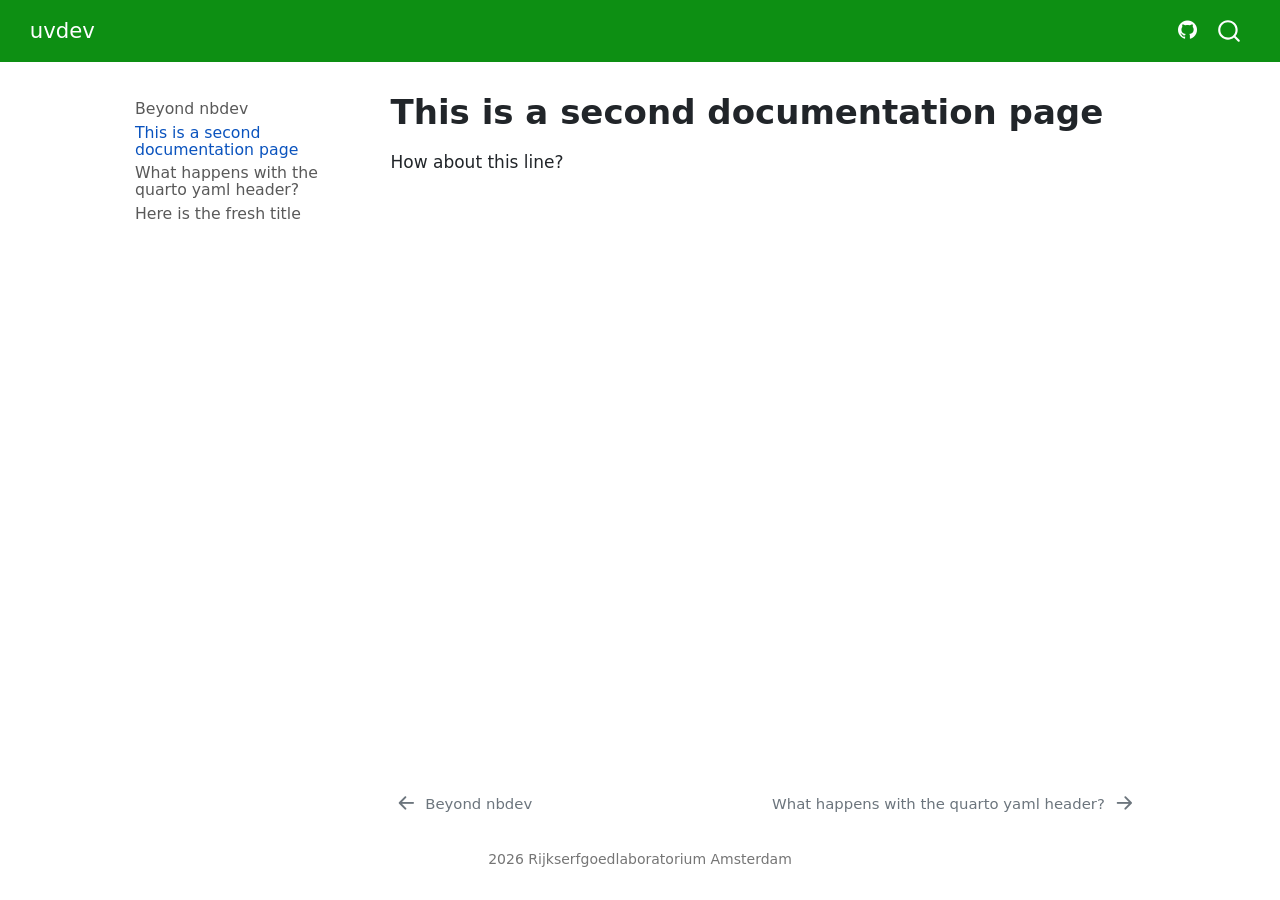
<file: docs/02_a-second-qmd-based-notebook.html>
<!DOCTYPE html>
<html xmlns="http://www.w3.org/1999/xhtml" lang="en" xml:lang="en"><head>

<meta charset="utf-8">
<meta name="generator" content="quarto-1.6.42">

<meta name="viewport" content="width=device-width, initial-scale=1.0, user-scalable=yes">


<title>This is a second documentation page – uvdev</title>
<style>
code{white-space: pre-wrap;}
span.smallcaps{font-variant: small-caps;}
div.columns{display: flex; gap: min(4vw, 1.5em);}
div.column{flex: auto; overflow-x: auto;}
div.hanging-indent{margin-left: 1.5em; text-indent: -1.5em;}
ul.task-list{list-style: none;}
ul.task-list li input[type="checkbox"] {
  width: 0.8em;
  margin: 0 0.8em 0.2em -1em; /* quarto-specific, see https://github.com/quarto-dev/quarto-cli/issues/4556 */ 
  vertical-align: middle;
}
</style>


<script src="site_libs/quarto-nav/quarto-nav.js"></script>
<script src="site_libs/quarto-nav/headroom.min.js"></script>
<script src="site_libs/clipboard/clipboard.min.js"></script>
<script src="site_libs/quarto-search/autocomplete.umd.js"></script>
<script src="site_libs/quarto-search/fuse.min.js"></script>
<script src="site_libs/quarto-search/quarto-search.js"></script>
<meta name="quarto:offset" content="./">
<link href="./03_what-happens-with-the-quarto-yml.html" rel="next">
<link href="./01_a-qmd-first-notebook.html" rel="prev">
<script src="site_libs/quarto-html/quarto.js"></script>
<script src="site_libs/quarto-html/popper.min.js"></script>
<script src="site_libs/quarto-html/tippy.umd.min.js"></script>
<script src="site_libs/quarto-html/anchor.min.js"></script>
<link href="site_libs/quarto-html/tippy.css" rel="stylesheet">
<link href="site_libs/quarto-html/quarto-syntax-highlighting-2f5df379a58b258e96c21c0638c20c03.css" rel="stylesheet" id="quarto-text-highlighting-styles">
<script src="site_libs/bootstrap/bootstrap.min.js"></script>
<link href="site_libs/bootstrap/bootstrap-icons.css" rel="stylesheet">
<link href="site_libs/bootstrap/bootstrap-29cce2fd8955e2f5c811d5580a852512.min.css" rel="stylesheet" append-hash="true" id="quarto-bootstrap" data-mode="light">
<script id="quarto-search-options" type="application/json">{
  "location": "navbar",
  "copy-button": false,
  "collapse-after": 3,
  "panel-placement": "end",
  "type": "overlay",
  "limit": 50,
  "keyboard-shortcut": [
    "f",
    "/",
    "s"
  ],
  "show-item-context": false,
  "language": {
    "search-no-results-text": "No results",
    "search-matching-documents-text": "matching documents",
    "search-copy-link-title": "Copy link to search",
    "search-hide-matches-text": "Hide additional matches",
    "search-more-match-text": "more match in this document",
    "search-more-matches-text": "more matches in this document",
    "search-clear-button-title": "Clear",
    "search-text-placeholder": "",
    "search-detached-cancel-button-title": "Cancel",
    "search-submit-button-title": "Submit",
    "search-label": "Search"
  }
}</script>


<link rel="stylesheet" href="custom.css">
</head>

<body class="nav-sidebar floating nav-fixed fullcontent">

<div id="quarto-search-results"></div>
  <header id="quarto-header" class="headroom fixed-top">
    <nav class="navbar navbar-expand-lg " data-bs-theme="dark">
      <div class="navbar-container container-fluid">
      <div class="navbar-brand-container mx-auto">
    <a class="navbar-brand" href="./index.html">
    <span class="navbar-title">uvdev</span>
    </a>
  </div>
            <div id="quarto-search" class="" title="Search"></div>
          <button class="navbar-toggler" type="button" data-bs-toggle="collapse" data-bs-target="#navbarCollapse" aria-controls="navbarCollapse" role="menu" aria-expanded="false" aria-label="Toggle navigation" onclick="if (window.quartoToggleHeadroom) { window.quartoToggleHeadroom(); }">
  <span class="navbar-toggler-icon"></span>
</button>
          <div class="collapse navbar-collapse" id="navbarCollapse">
            <ul class="navbar-nav navbar-nav-scroll ms-auto">
  <li class="nav-item compact">
    <a class="nav-link" href="https://github.com/fligt/fix-uv-jupytext"> <i class="bi bi-github" role="img">
</i> 
<span class="menu-text"></span></a>
  </li>  
</ul>
          </div> <!-- /navcollapse -->
            <div class="quarto-navbar-tools">
</div>
      </div> <!-- /container-fluid -->
    </nav>
  <nav class="quarto-secondary-nav">
    <div class="container-fluid d-flex">
      <button type="button" class="quarto-btn-toggle btn" data-bs-toggle="collapse" role="button" data-bs-target=".quarto-sidebar-collapse-item" aria-controls="quarto-sidebar" aria-expanded="false" aria-label="Toggle sidebar navigation" onclick="if (window.quartoToggleHeadroom) { window.quartoToggleHeadroom(); }">
        <i class="bi bi-layout-text-sidebar-reverse"></i>
      </button>
        <nav class="quarto-page-breadcrumbs" aria-label="breadcrumb"><ol class="breadcrumb"><li class="breadcrumb-item"><a href="./02_a-second-qmd-based-notebook.html">This is a second documentation page</a></li></ol></nav>
        <a class="flex-grow-1" role="navigation" data-bs-toggle="collapse" data-bs-target=".quarto-sidebar-collapse-item" aria-controls="quarto-sidebar" aria-expanded="false" aria-label="Toggle sidebar navigation" onclick="if (window.quartoToggleHeadroom) { window.quartoToggleHeadroom(); }">      
        </a>
    </div>
  </nav>
</header>
<!-- content -->
<div id="quarto-content" class="quarto-container page-columns page-rows-contents page-layout-article page-navbar">
<!-- sidebar -->
  <nav id="quarto-sidebar" class="sidebar collapse collapse-horizontal quarto-sidebar-collapse-item sidebar-navigation floating overflow-auto">
    <div class="sidebar-menu-container"> 
    <ul class="list-unstyled mt-1">
        <li class="sidebar-item">
  <div class="sidebar-item-container"> 
  <a href="./01_a-qmd-first-notebook.html" class="sidebar-item-text sidebar-link">
 <span class="menu-text">Beyond nbdev</span></a>
  </div>
</li>
        <li class="sidebar-item">
  <div class="sidebar-item-container"> 
  <a href="./02_a-second-qmd-based-notebook.html" class="sidebar-item-text sidebar-link active">
 <span class="menu-text">This is a second documentation page</span></a>
  </div>
</li>
        <li class="sidebar-item">
  <div class="sidebar-item-container"> 
  <a href="./03_what-happens-with-the-quarto-yml.html" class="sidebar-item-text sidebar-link">
 <span class="menu-text">What happens with the quarto yaml header?</span></a>
  </div>
</li>
        <li class="sidebar-item">
  <div class="sidebar-item-container"> 
  <a href="./04_this-is-a-new-fresh.html" class="sidebar-item-text sidebar-link">
 <span class="menu-text">Here is the fresh title</span></a>
  </div>
</li>
    </ul>
    </div>
</nav>
<div id="quarto-sidebar-glass" class="quarto-sidebar-collapse-item" data-bs-toggle="collapse" data-bs-target=".quarto-sidebar-collapse-item"></div>
<!-- margin-sidebar -->
    
<!-- main -->
<main class="content" id="quarto-document-content">

<header id="title-block-header" class="quarto-title-block default">
<div class="quarto-title">
<h1 class="title">This is a second documentation page</h1>
</div>



<div class="quarto-title-meta">

    
  
    
  </div>
  


</header>


<p>How about this line?</p>



</main> <!-- /main -->
<script id="quarto-html-after-body" type="application/javascript">
window.document.addEventListener("DOMContentLoaded", function (event) {
  const toggleBodyColorMode = (bsSheetEl) => {
    const mode = bsSheetEl.getAttribute("data-mode");
    const bodyEl = window.document.querySelector("body");
    if (mode === "dark") {
      bodyEl.classList.add("quarto-dark");
      bodyEl.classList.remove("quarto-light");
    } else {
      bodyEl.classList.add("quarto-light");
      bodyEl.classList.remove("quarto-dark");
    }
  }
  const toggleBodyColorPrimary = () => {
    const bsSheetEl = window.document.querySelector("link#quarto-bootstrap");
    if (bsSheetEl) {
      toggleBodyColorMode(bsSheetEl);
    }
  }
  toggleBodyColorPrimary();  
  const icon = "";
  const anchorJS = new window.AnchorJS();
  anchorJS.options = {
    placement: 'right',
    icon: icon
  };
  anchorJS.add('.anchored');
  const isCodeAnnotation = (el) => {
    for (const clz of el.classList) {
      if (clz.startsWith('code-annotation-')) {                     
        return true;
      }
    }
    return false;
  }
  const onCopySuccess = function(e) {
    // button target
    const button = e.trigger;
    // don't keep focus
    button.blur();
    // flash "checked"
    button.classList.add('code-copy-button-checked');
    var currentTitle = button.getAttribute("title");
    button.setAttribute("title", "Copied!");
    let tooltip;
    if (window.bootstrap) {
      button.setAttribute("data-bs-toggle", "tooltip");
      button.setAttribute("data-bs-placement", "left");
      button.setAttribute("data-bs-title", "Copied!");
      tooltip = new bootstrap.Tooltip(button, 
        { trigger: "manual", 
          customClass: "code-copy-button-tooltip",
          offset: [0, -8]});
      tooltip.show();    
    }
    setTimeout(function() {
      if (tooltip) {
        tooltip.hide();
        button.removeAttribute("data-bs-title");
        button.removeAttribute("data-bs-toggle");
        button.removeAttribute("data-bs-placement");
      }
      button.setAttribute("title", currentTitle);
      button.classList.remove('code-copy-button-checked');
    }, 1000);
    // clear code selection
    e.clearSelection();
  }
  const getTextToCopy = function(trigger) {
      const codeEl = trigger.previousElementSibling.cloneNode(true);
      for (const childEl of codeEl.children) {
        if (isCodeAnnotation(childEl)) {
          childEl.remove();
        }
      }
      return codeEl.innerText;
  }
  const clipboard = new window.ClipboardJS('.code-copy-button:not([data-in-quarto-modal])', {
    text: getTextToCopy
  });
  clipboard.on('success', onCopySuccess);
  if (window.document.getElementById('quarto-embedded-source-code-modal')) {
    const clipboardModal = new window.ClipboardJS('.code-copy-button[data-in-quarto-modal]', {
      text: getTextToCopy,
      container: window.document.getElementById('quarto-embedded-source-code-modal')
    });
    clipboardModal.on('success', onCopySuccess);
  }
    var localhostRegex = new RegExp(/^(?:http|https):\/\/localhost\:?[0-9]*\//);
    var mailtoRegex = new RegExp(/^mailto:/);
      var filterRegex = new RegExp('/' + window.location.host + '/');
    var isInternal = (href) => {
        return filterRegex.test(href) || localhostRegex.test(href) || mailtoRegex.test(href);
    }
    // Inspect non-navigation links and adorn them if external
 	var links = window.document.querySelectorAll('a[href]:not(.nav-link):not(.navbar-brand):not(.toc-action):not(.sidebar-link):not(.sidebar-item-toggle):not(.pagination-link):not(.no-external):not([aria-hidden]):not(.dropdown-item):not(.quarto-navigation-tool):not(.about-link)');
    for (var i=0; i<links.length; i++) {
      const link = links[i];
      if (!isInternal(link.href)) {
        // undo the damage that might have been done by quarto-nav.js in the case of
        // links that we want to consider external
        if (link.dataset.originalHref !== undefined) {
          link.href = link.dataset.originalHref;
        }
      }
    }
  function tippyHover(el, contentFn, onTriggerFn, onUntriggerFn) {
    const config = {
      allowHTML: true,
      maxWidth: 500,
      delay: 100,
      arrow: false,
      appendTo: function(el) {
          return el.parentElement;
      },
      interactive: true,
      interactiveBorder: 10,
      theme: 'quarto',
      placement: 'bottom-start',
    };
    if (contentFn) {
      config.content = contentFn;
    }
    if (onTriggerFn) {
      config.onTrigger = onTriggerFn;
    }
    if (onUntriggerFn) {
      config.onUntrigger = onUntriggerFn;
    }
    window.tippy(el, config); 
  }
  const noterefs = window.document.querySelectorAll('a[role="doc-noteref"]');
  for (var i=0; i<noterefs.length; i++) {
    const ref = noterefs[i];
    tippyHover(ref, function() {
      // use id or data attribute instead here
      let href = ref.getAttribute('data-footnote-href') || ref.getAttribute('href');
      try { href = new URL(href).hash; } catch {}
      const id = href.replace(/^#\/?/, "");
      const note = window.document.getElementById(id);
      if (note) {
        return note.innerHTML;
      } else {
        return "";
      }
    });
  }
  const xrefs = window.document.querySelectorAll('a.quarto-xref');
  const processXRef = (id, note) => {
    // Strip column container classes
    const stripColumnClz = (el) => {
      el.classList.remove("page-full", "page-columns");
      if (el.children) {
        for (const child of el.children) {
          stripColumnClz(child);
        }
      }
    }
    stripColumnClz(note)
    if (id === null || id.startsWith('sec-')) {
      // Special case sections, only their first couple elements
      const container = document.createElement("div");
      if (note.children && note.children.length > 2) {
        container.appendChild(note.children[0].cloneNode(true));
        for (let i = 1; i < note.children.length; i++) {
          const child = note.children[i];
          if (child.tagName === "P" && child.innerText === "") {
            continue;
          } else {
            container.appendChild(child.cloneNode(true));
            break;
          }
        }
        if (window.Quarto?.typesetMath) {
          window.Quarto.typesetMath(container);
        }
        return container.innerHTML
      } else {
        if (window.Quarto?.typesetMath) {
          window.Quarto.typesetMath(note);
        }
        return note.innerHTML;
      }
    } else {
      // Remove any anchor links if they are present
      const anchorLink = note.querySelector('a.anchorjs-link');
      if (anchorLink) {
        anchorLink.remove();
      }
      if (window.Quarto?.typesetMath) {
        window.Quarto.typesetMath(note);
      }
      if (note.classList.contains("callout")) {
        return note.outerHTML;
      } else {
        return note.innerHTML;
      }
    }
  }
  for (var i=0; i<xrefs.length; i++) {
    const xref = xrefs[i];
    tippyHover(xref, undefined, function(instance) {
      instance.disable();
      let url = xref.getAttribute('href');
      let hash = undefined; 
      if (url.startsWith('#')) {
        hash = url;
      } else {
        try { hash = new URL(url).hash; } catch {}
      }
      if (hash) {
        const id = hash.replace(/^#\/?/, "");
        const note = window.document.getElementById(id);
        if (note !== null) {
          try {
            const html = processXRef(id, note.cloneNode(true));
            instance.setContent(html);
          } finally {
            instance.enable();
            instance.show();
          }
        } else {
          // See if we can fetch this
          fetch(url.split('#')[0])
          .then(res => res.text())
          .then(html => {
            const parser = new DOMParser();
            const htmlDoc = parser.parseFromString(html, "text/html");
            const note = htmlDoc.getElementById(id);
            if (note !== null) {
              const html = processXRef(id, note);
              instance.setContent(html);
            } 
          }).finally(() => {
            instance.enable();
            instance.show();
          });
        }
      } else {
        // See if we can fetch a full url (with no hash to target)
        // This is a special case and we should probably do some content thinning / targeting
        fetch(url)
        .then(res => res.text())
        .then(html => {
          const parser = new DOMParser();
          const htmlDoc = parser.parseFromString(html, "text/html");
          const note = htmlDoc.querySelector('main.content');
          if (note !== null) {
            // This should only happen for chapter cross references
            // (since there is no id in the URL)
            // remove the first header
            if (note.children.length > 0 && note.children[0].tagName === "HEADER") {
              note.children[0].remove();
            }
            const html = processXRef(null, note);
            instance.setContent(html);
          } 
        }).finally(() => {
          instance.enable();
          instance.show();
        });
      }
    }, function(instance) {
    });
  }
      let selectedAnnoteEl;
      const selectorForAnnotation = ( cell, annotation) => {
        let cellAttr = 'data-code-cell="' + cell + '"';
        let lineAttr = 'data-code-annotation="' +  annotation + '"';
        const selector = 'span[' + cellAttr + '][' + lineAttr + ']';
        return selector;
      }
      const selectCodeLines = (annoteEl) => {
        const doc = window.document;
        const targetCell = annoteEl.getAttribute("data-target-cell");
        const targetAnnotation = annoteEl.getAttribute("data-target-annotation");
        const annoteSpan = window.document.querySelector(selectorForAnnotation(targetCell, targetAnnotation));
        const lines = annoteSpan.getAttribute("data-code-lines").split(",");
        const lineIds = lines.map((line) => {
          return targetCell + "-" + line;
        })
        let top = null;
        let height = null;
        let parent = null;
        if (lineIds.length > 0) {
            //compute the position of the single el (top and bottom and make a div)
            const el = window.document.getElementById(lineIds[0]);
            top = el.offsetTop;
            height = el.offsetHeight;
            parent = el.parentElement.parentElement;
          if (lineIds.length > 1) {
            const lastEl = window.document.getElementById(lineIds[lineIds.length - 1]);
            const bottom = lastEl.offsetTop + lastEl.offsetHeight;
            height = bottom - top;
          }
          if (top !== null && height !== null && parent !== null) {
            // cook up a div (if necessary) and position it 
            let div = window.document.getElementById("code-annotation-line-highlight");
            if (div === null) {
              div = window.document.createElement("div");
              div.setAttribute("id", "code-annotation-line-highlight");
              div.style.position = 'absolute';
              parent.appendChild(div);
            }
            div.style.top = top - 2 + "px";
            div.style.height = height + 4 + "px";
            div.style.left = 0;
            let gutterDiv = window.document.getElementById("code-annotation-line-highlight-gutter");
            if (gutterDiv === null) {
              gutterDiv = window.document.createElement("div");
              gutterDiv.setAttribute("id", "code-annotation-line-highlight-gutter");
              gutterDiv.style.position = 'absolute';
              const codeCell = window.document.getElementById(targetCell);
              const gutter = codeCell.querySelector('.code-annotation-gutter');
              gutter.appendChild(gutterDiv);
            }
            gutterDiv.style.top = top - 2 + "px";
            gutterDiv.style.height = height + 4 + "px";
          }
          selectedAnnoteEl = annoteEl;
        }
      };
      const unselectCodeLines = () => {
        const elementsIds = ["code-annotation-line-highlight", "code-annotation-line-highlight-gutter"];
        elementsIds.forEach((elId) => {
          const div = window.document.getElementById(elId);
          if (div) {
            div.remove();
          }
        });
        selectedAnnoteEl = undefined;
      };
        // Handle positioning of the toggle
    window.addEventListener(
      "resize",
      throttle(() => {
        elRect = undefined;
        if (selectedAnnoteEl) {
          selectCodeLines(selectedAnnoteEl);
        }
      }, 10)
    );
    function throttle(fn, ms) {
    let throttle = false;
    let timer;
      return (...args) => {
        if(!throttle) { // first call gets through
            fn.apply(this, args);
            throttle = true;
        } else { // all the others get throttled
            if(timer) clearTimeout(timer); // cancel #2
            timer = setTimeout(() => {
              fn.apply(this, args);
              timer = throttle = false;
            }, ms);
        }
      };
    }
      // Attach click handler to the DT
      const annoteDls = window.document.querySelectorAll('dt[data-target-cell]');
      for (const annoteDlNode of annoteDls) {
        annoteDlNode.addEventListener('click', (event) => {
          const clickedEl = event.target;
          if (clickedEl !== selectedAnnoteEl) {
            unselectCodeLines();
            const activeEl = window.document.querySelector('dt[data-target-cell].code-annotation-active');
            if (activeEl) {
              activeEl.classList.remove('code-annotation-active');
            }
            selectCodeLines(clickedEl);
            clickedEl.classList.add('code-annotation-active');
          } else {
            // Unselect the line
            unselectCodeLines();
            clickedEl.classList.remove('code-annotation-active');
          }
        });
      }
  const findCites = (el) => {
    const parentEl = el.parentElement;
    if (parentEl) {
      const cites = parentEl.dataset.cites;
      if (cites) {
        return {
          el,
          cites: cites.split(' ')
        };
      } else {
        return findCites(el.parentElement)
      }
    } else {
      return undefined;
    }
  };
  var bibliorefs = window.document.querySelectorAll('a[role="doc-biblioref"]');
  for (var i=0; i<bibliorefs.length; i++) {
    const ref = bibliorefs[i];
    const citeInfo = findCites(ref);
    if (citeInfo) {
      tippyHover(citeInfo.el, function() {
        var popup = window.document.createElement('div');
        citeInfo.cites.forEach(function(cite) {
          var citeDiv = window.document.createElement('div');
          citeDiv.classList.add('hanging-indent');
          citeDiv.classList.add('csl-entry');
          var biblioDiv = window.document.getElementById('ref-' + cite);
          if (biblioDiv) {
            citeDiv.innerHTML = biblioDiv.innerHTML;
          }
          popup.appendChild(citeDiv);
        });
        return popup.innerHTML;
      });
    }
  }
});
</script>
<nav class="page-navigation">
  <div class="nav-page nav-page-previous">
      <a href="./01_a-qmd-first-notebook.html" class="pagination-link" aria-label="Beyond nbdev">
        <i class="bi bi-arrow-left-short"></i> <span class="nav-page-text">Beyond nbdev</span>
      </a>          
  </div>
  <div class="nav-page nav-page-next">
      <a href="./03_what-happens-with-the-quarto-yml.html" class="pagination-link" aria-label="What happens with the quarto yaml header?">
        <span class="nav-page-text">What happens with the quarto yaml header?</span> <i class="bi bi-arrow-right-short"></i>
      </a>
  </div>
</nav>
</div> <!-- /content -->
<footer class="footer">
  <div class="nav-footer">
    <div class="nav-footer-left">
      &nbsp;
    </div>   
    <div class="nav-footer-center">
<p>2026 Rijkserfgoedlaboratorium Amsterdam</p>
</div>
    <div class="nav-footer-right">
      &nbsp;
    </div>
  </div>
</footer>




</body></html>
</file>
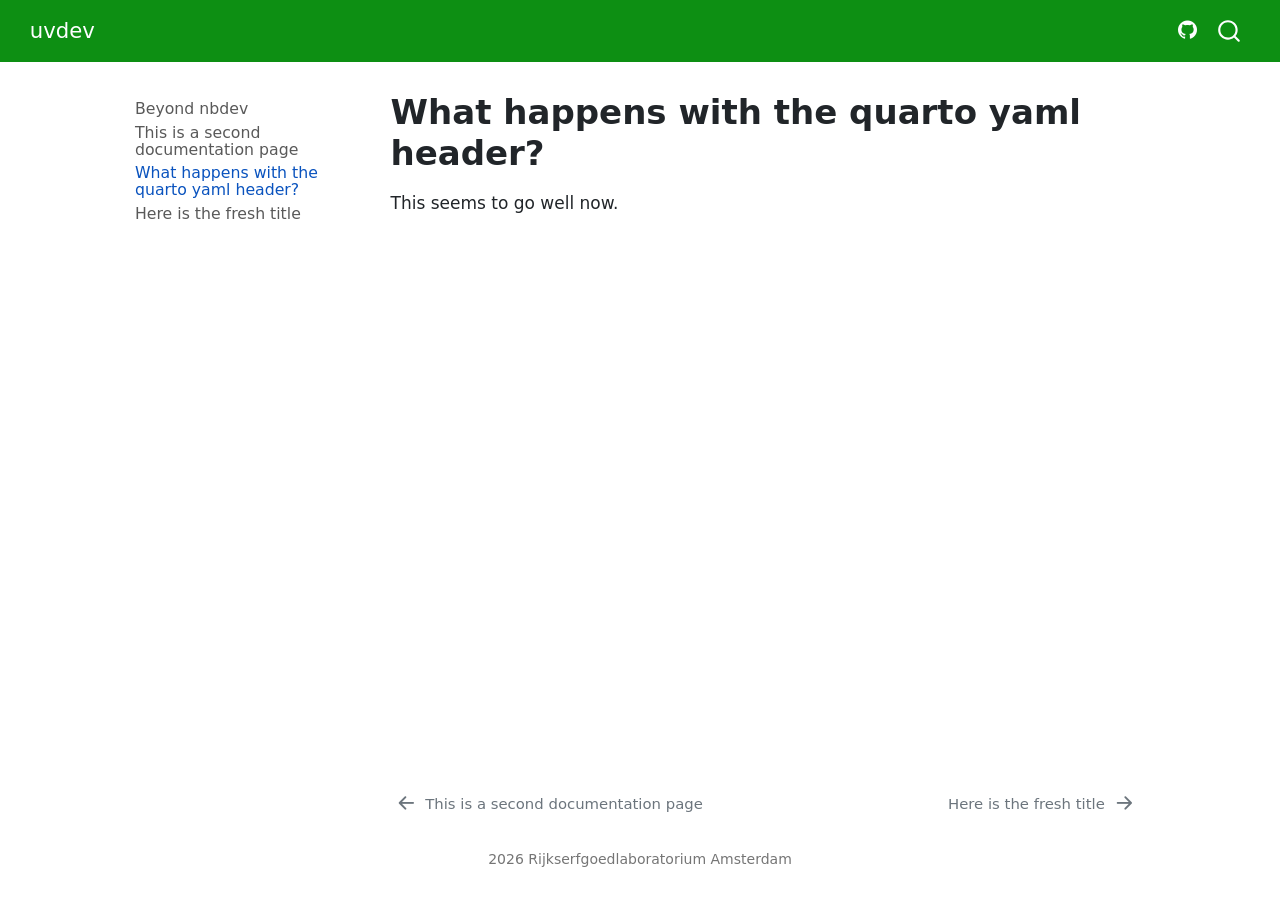
<file: docs/03_what-happens-with-the-quarto-yml.html>
<!DOCTYPE html>
<html xmlns="http://www.w3.org/1999/xhtml" lang="en" xml:lang="en"><head>

<meta charset="utf-8">
<meta name="generator" content="quarto-1.6.42">

<meta name="viewport" content="width=device-width, initial-scale=1.0, user-scalable=yes">


<title>What happens with the quarto yaml header? – uvdev</title>
<style>
code{white-space: pre-wrap;}
span.smallcaps{font-variant: small-caps;}
div.columns{display: flex; gap: min(4vw, 1.5em);}
div.column{flex: auto; overflow-x: auto;}
div.hanging-indent{margin-left: 1.5em; text-indent: -1.5em;}
ul.task-list{list-style: none;}
ul.task-list li input[type="checkbox"] {
  width: 0.8em;
  margin: 0 0.8em 0.2em -1em; /* quarto-specific, see https://github.com/quarto-dev/quarto-cli/issues/4556 */ 
  vertical-align: middle;
}
</style>


<script src="site_libs/quarto-nav/quarto-nav.js"></script>
<script src="site_libs/quarto-nav/headroom.min.js"></script>
<script src="site_libs/clipboard/clipboard.min.js"></script>
<script src="site_libs/quarto-search/autocomplete.umd.js"></script>
<script src="site_libs/quarto-search/fuse.min.js"></script>
<script src="site_libs/quarto-search/quarto-search.js"></script>
<meta name="quarto:offset" content="./">
<link href="./04_this-is-a-new-fresh.html" rel="next">
<link href="./02_a-second-qmd-based-notebook.html" rel="prev">
<script src="site_libs/quarto-html/quarto.js"></script>
<script src="site_libs/quarto-html/popper.min.js"></script>
<script src="site_libs/quarto-html/tippy.umd.min.js"></script>
<script src="site_libs/quarto-html/anchor.min.js"></script>
<link href="site_libs/quarto-html/tippy.css" rel="stylesheet">
<link href="site_libs/quarto-html/quarto-syntax-highlighting-2f5df379a58b258e96c21c0638c20c03.css" rel="stylesheet" id="quarto-text-highlighting-styles">
<script src="site_libs/bootstrap/bootstrap.min.js"></script>
<link href="site_libs/bootstrap/bootstrap-icons.css" rel="stylesheet">
<link href="site_libs/bootstrap/bootstrap-29cce2fd8955e2f5c811d5580a852512.min.css" rel="stylesheet" append-hash="true" id="quarto-bootstrap" data-mode="light">
<script id="quarto-search-options" type="application/json">{
  "location": "navbar",
  "copy-button": false,
  "collapse-after": 3,
  "panel-placement": "end",
  "type": "overlay",
  "limit": 50,
  "keyboard-shortcut": [
    "f",
    "/",
    "s"
  ],
  "show-item-context": false,
  "language": {
    "search-no-results-text": "No results",
    "search-matching-documents-text": "matching documents",
    "search-copy-link-title": "Copy link to search",
    "search-hide-matches-text": "Hide additional matches",
    "search-more-match-text": "more match in this document",
    "search-more-matches-text": "more matches in this document",
    "search-clear-button-title": "Clear",
    "search-text-placeholder": "",
    "search-detached-cancel-button-title": "Cancel",
    "search-submit-button-title": "Submit",
    "search-label": "Search"
  }
}</script>


<link rel="stylesheet" href="custom.css">
</head>

<body class="nav-sidebar floating nav-fixed fullcontent">

<div id="quarto-search-results"></div>
  <header id="quarto-header" class="headroom fixed-top">
    <nav class="navbar navbar-expand-lg " data-bs-theme="dark">
      <div class="navbar-container container-fluid">
      <div class="navbar-brand-container mx-auto">
    <a class="navbar-brand" href="./index.html">
    <span class="navbar-title">uvdev</span>
    </a>
  </div>
            <div id="quarto-search" class="" title="Search"></div>
          <button class="navbar-toggler" type="button" data-bs-toggle="collapse" data-bs-target="#navbarCollapse" aria-controls="navbarCollapse" role="menu" aria-expanded="false" aria-label="Toggle navigation" onclick="if (window.quartoToggleHeadroom) { window.quartoToggleHeadroom(); }">
  <span class="navbar-toggler-icon"></span>
</button>
          <div class="collapse navbar-collapse" id="navbarCollapse">
            <ul class="navbar-nav navbar-nav-scroll ms-auto">
  <li class="nav-item compact">
    <a class="nav-link" href="https://github.com/fligt/fix-uv-jupytext"> <i class="bi bi-github" role="img">
</i> 
<span class="menu-text"></span></a>
  </li>  
</ul>
          </div> <!-- /navcollapse -->
            <div class="quarto-navbar-tools">
</div>
      </div> <!-- /container-fluid -->
    </nav>
  <nav class="quarto-secondary-nav">
    <div class="container-fluid d-flex">
      <button type="button" class="quarto-btn-toggle btn" data-bs-toggle="collapse" role="button" data-bs-target=".quarto-sidebar-collapse-item" aria-controls="quarto-sidebar" aria-expanded="false" aria-label="Toggle sidebar navigation" onclick="if (window.quartoToggleHeadroom) { window.quartoToggleHeadroom(); }">
        <i class="bi bi-layout-text-sidebar-reverse"></i>
      </button>
        <nav class="quarto-page-breadcrumbs" aria-label="breadcrumb"><ol class="breadcrumb"><li class="breadcrumb-item"><a href="./03_what-happens-with-the-quarto-yml.html">What happens with the quarto yaml header?</a></li></ol></nav>
        <a class="flex-grow-1" role="navigation" data-bs-toggle="collapse" data-bs-target=".quarto-sidebar-collapse-item" aria-controls="quarto-sidebar" aria-expanded="false" aria-label="Toggle sidebar navigation" onclick="if (window.quartoToggleHeadroom) { window.quartoToggleHeadroom(); }">      
        </a>
    </div>
  </nav>
</header>
<!-- content -->
<div id="quarto-content" class="quarto-container page-columns page-rows-contents page-layout-article page-navbar">
<!-- sidebar -->
  <nav id="quarto-sidebar" class="sidebar collapse collapse-horizontal quarto-sidebar-collapse-item sidebar-navigation floating overflow-auto">
    <div class="sidebar-menu-container"> 
    <ul class="list-unstyled mt-1">
        <li class="sidebar-item">
  <div class="sidebar-item-container"> 
  <a href="./01_a-qmd-first-notebook.html" class="sidebar-item-text sidebar-link">
 <span class="menu-text">Beyond nbdev</span></a>
  </div>
</li>
        <li class="sidebar-item">
  <div class="sidebar-item-container"> 
  <a href="./02_a-second-qmd-based-notebook.html" class="sidebar-item-text sidebar-link">
 <span class="menu-text">This is a second documentation page</span></a>
  </div>
</li>
        <li class="sidebar-item">
  <div class="sidebar-item-container"> 
  <a href="./03_what-happens-with-the-quarto-yml.html" class="sidebar-item-text sidebar-link active">
 <span class="menu-text">What happens with the quarto yaml header?</span></a>
  </div>
</li>
        <li class="sidebar-item">
  <div class="sidebar-item-container"> 
  <a href="./04_this-is-a-new-fresh.html" class="sidebar-item-text sidebar-link">
 <span class="menu-text">Here is the fresh title</span></a>
  </div>
</li>
    </ul>
    </div>
</nav>
<div id="quarto-sidebar-glass" class="quarto-sidebar-collapse-item" data-bs-toggle="collapse" data-bs-target=".quarto-sidebar-collapse-item"></div>
<!-- margin-sidebar -->
    
<!-- main -->
<main class="content" id="quarto-document-content">

<header id="title-block-header" class="quarto-title-block default">
<div class="quarto-title">
<h1 class="title">What happens with the quarto yaml header?</h1>
</div>



<div class="quarto-title-meta">

    
  
    
  </div>
  


</header>


<p>This seems to go well now.</p>



</main> <!-- /main -->
<script id="quarto-html-after-body" type="application/javascript">
window.document.addEventListener("DOMContentLoaded", function (event) {
  const toggleBodyColorMode = (bsSheetEl) => {
    const mode = bsSheetEl.getAttribute("data-mode");
    const bodyEl = window.document.querySelector("body");
    if (mode === "dark") {
      bodyEl.classList.add("quarto-dark");
      bodyEl.classList.remove("quarto-light");
    } else {
      bodyEl.classList.add("quarto-light");
      bodyEl.classList.remove("quarto-dark");
    }
  }
  const toggleBodyColorPrimary = () => {
    const bsSheetEl = window.document.querySelector("link#quarto-bootstrap");
    if (bsSheetEl) {
      toggleBodyColorMode(bsSheetEl);
    }
  }
  toggleBodyColorPrimary();  
  const icon = "";
  const anchorJS = new window.AnchorJS();
  anchorJS.options = {
    placement: 'right',
    icon: icon
  };
  anchorJS.add('.anchored');
  const isCodeAnnotation = (el) => {
    for (const clz of el.classList) {
      if (clz.startsWith('code-annotation-')) {                     
        return true;
      }
    }
    return false;
  }
  const onCopySuccess = function(e) {
    // button target
    const button = e.trigger;
    // don't keep focus
    button.blur();
    // flash "checked"
    button.classList.add('code-copy-button-checked');
    var currentTitle = button.getAttribute("title");
    button.setAttribute("title", "Copied!");
    let tooltip;
    if (window.bootstrap) {
      button.setAttribute("data-bs-toggle", "tooltip");
      button.setAttribute("data-bs-placement", "left");
      button.setAttribute("data-bs-title", "Copied!");
      tooltip = new bootstrap.Tooltip(button, 
        { trigger: "manual", 
          customClass: "code-copy-button-tooltip",
          offset: [0, -8]});
      tooltip.show();    
    }
    setTimeout(function() {
      if (tooltip) {
        tooltip.hide();
        button.removeAttribute("data-bs-title");
        button.removeAttribute("data-bs-toggle");
        button.removeAttribute("data-bs-placement");
      }
      button.setAttribute("title", currentTitle);
      button.classList.remove('code-copy-button-checked');
    }, 1000);
    // clear code selection
    e.clearSelection();
  }
  const getTextToCopy = function(trigger) {
      const codeEl = trigger.previousElementSibling.cloneNode(true);
      for (const childEl of codeEl.children) {
        if (isCodeAnnotation(childEl)) {
          childEl.remove();
        }
      }
      return codeEl.innerText;
  }
  const clipboard = new window.ClipboardJS('.code-copy-button:not([data-in-quarto-modal])', {
    text: getTextToCopy
  });
  clipboard.on('success', onCopySuccess);
  if (window.document.getElementById('quarto-embedded-source-code-modal')) {
    const clipboardModal = new window.ClipboardJS('.code-copy-button[data-in-quarto-modal]', {
      text: getTextToCopy,
      container: window.document.getElementById('quarto-embedded-source-code-modal')
    });
    clipboardModal.on('success', onCopySuccess);
  }
    var localhostRegex = new RegExp(/^(?:http|https):\/\/localhost\:?[0-9]*\//);
    var mailtoRegex = new RegExp(/^mailto:/);
      var filterRegex = new RegExp('/' + window.location.host + '/');
    var isInternal = (href) => {
        return filterRegex.test(href) || localhostRegex.test(href) || mailtoRegex.test(href);
    }
    // Inspect non-navigation links and adorn them if external
 	var links = window.document.querySelectorAll('a[href]:not(.nav-link):not(.navbar-brand):not(.toc-action):not(.sidebar-link):not(.sidebar-item-toggle):not(.pagination-link):not(.no-external):not([aria-hidden]):not(.dropdown-item):not(.quarto-navigation-tool):not(.about-link)');
    for (var i=0; i<links.length; i++) {
      const link = links[i];
      if (!isInternal(link.href)) {
        // undo the damage that might have been done by quarto-nav.js in the case of
        // links that we want to consider external
        if (link.dataset.originalHref !== undefined) {
          link.href = link.dataset.originalHref;
        }
      }
    }
  function tippyHover(el, contentFn, onTriggerFn, onUntriggerFn) {
    const config = {
      allowHTML: true,
      maxWidth: 500,
      delay: 100,
      arrow: false,
      appendTo: function(el) {
          return el.parentElement;
      },
      interactive: true,
      interactiveBorder: 10,
      theme: 'quarto',
      placement: 'bottom-start',
    };
    if (contentFn) {
      config.content = contentFn;
    }
    if (onTriggerFn) {
      config.onTrigger = onTriggerFn;
    }
    if (onUntriggerFn) {
      config.onUntrigger = onUntriggerFn;
    }
    window.tippy(el, config); 
  }
  const noterefs = window.document.querySelectorAll('a[role="doc-noteref"]');
  for (var i=0; i<noterefs.length; i++) {
    const ref = noterefs[i];
    tippyHover(ref, function() {
      // use id or data attribute instead here
      let href = ref.getAttribute('data-footnote-href') || ref.getAttribute('href');
      try { href = new URL(href).hash; } catch {}
      const id = href.replace(/^#\/?/, "");
      const note = window.document.getElementById(id);
      if (note) {
        return note.innerHTML;
      } else {
        return "";
      }
    });
  }
  const xrefs = window.document.querySelectorAll('a.quarto-xref');
  const processXRef = (id, note) => {
    // Strip column container classes
    const stripColumnClz = (el) => {
      el.classList.remove("page-full", "page-columns");
      if (el.children) {
        for (const child of el.children) {
          stripColumnClz(child);
        }
      }
    }
    stripColumnClz(note)
    if (id === null || id.startsWith('sec-')) {
      // Special case sections, only their first couple elements
      const container = document.createElement("div");
      if (note.children && note.children.length > 2) {
        container.appendChild(note.children[0].cloneNode(true));
        for (let i = 1; i < note.children.length; i++) {
          const child = note.children[i];
          if (child.tagName === "P" && child.innerText === "") {
            continue;
          } else {
            container.appendChild(child.cloneNode(true));
            break;
          }
        }
        if (window.Quarto?.typesetMath) {
          window.Quarto.typesetMath(container);
        }
        return container.innerHTML
      } else {
        if (window.Quarto?.typesetMath) {
          window.Quarto.typesetMath(note);
        }
        return note.innerHTML;
      }
    } else {
      // Remove any anchor links if they are present
      const anchorLink = note.querySelector('a.anchorjs-link');
      if (anchorLink) {
        anchorLink.remove();
      }
      if (window.Quarto?.typesetMath) {
        window.Quarto.typesetMath(note);
      }
      if (note.classList.contains("callout")) {
        return note.outerHTML;
      } else {
        return note.innerHTML;
      }
    }
  }
  for (var i=0; i<xrefs.length; i++) {
    const xref = xrefs[i];
    tippyHover(xref, undefined, function(instance) {
      instance.disable();
      let url = xref.getAttribute('href');
      let hash = undefined; 
      if (url.startsWith('#')) {
        hash = url;
      } else {
        try { hash = new URL(url).hash; } catch {}
      }
      if (hash) {
        const id = hash.replace(/^#\/?/, "");
        const note = window.document.getElementById(id);
        if (note !== null) {
          try {
            const html = processXRef(id, note.cloneNode(true));
            instance.setContent(html);
          } finally {
            instance.enable();
            instance.show();
          }
        } else {
          // See if we can fetch this
          fetch(url.split('#')[0])
          .then(res => res.text())
          .then(html => {
            const parser = new DOMParser();
            const htmlDoc = parser.parseFromString(html, "text/html");
            const note = htmlDoc.getElementById(id);
            if (note !== null) {
              const html = processXRef(id, note);
              instance.setContent(html);
            } 
          }).finally(() => {
            instance.enable();
            instance.show();
          });
        }
      } else {
        // See if we can fetch a full url (with no hash to target)
        // This is a special case and we should probably do some content thinning / targeting
        fetch(url)
        .then(res => res.text())
        .then(html => {
          const parser = new DOMParser();
          const htmlDoc = parser.parseFromString(html, "text/html");
          const note = htmlDoc.querySelector('main.content');
          if (note !== null) {
            // This should only happen for chapter cross references
            // (since there is no id in the URL)
            // remove the first header
            if (note.children.length > 0 && note.children[0].tagName === "HEADER") {
              note.children[0].remove();
            }
            const html = processXRef(null, note);
            instance.setContent(html);
          } 
        }).finally(() => {
          instance.enable();
          instance.show();
        });
      }
    }, function(instance) {
    });
  }
      let selectedAnnoteEl;
      const selectorForAnnotation = ( cell, annotation) => {
        let cellAttr = 'data-code-cell="' + cell + '"';
        let lineAttr = 'data-code-annotation="' +  annotation + '"';
        const selector = 'span[' + cellAttr + '][' + lineAttr + ']';
        return selector;
      }
      const selectCodeLines = (annoteEl) => {
        const doc = window.document;
        const targetCell = annoteEl.getAttribute("data-target-cell");
        const targetAnnotation = annoteEl.getAttribute("data-target-annotation");
        const annoteSpan = window.document.querySelector(selectorForAnnotation(targetCell, targetAnnotation));
        const lines = annoteSpan.getAttribute("data-code-lines").split(",");
        const lineIds = lines.map((line) => {
          return targetCell + "-" + line;
        })
        let top = null;
        let height = null;
        let parent = null;
        if (lineIds.length > 0) {
            //compute the position of the single el (top and bottom and make a div)
            const el = window.document.getElementById(lineIds[0]);
            top = el.offsetTop;
            height = el.offsetHeight;
            parent = el.parentElement.parentElement;
          if (lineIds.length > 1) {
            const lastEl = window.document.getElementById(lineIds[lineIds.length - 1]);
            const bottom = lastEl.offsetTop + lastEl.offsetHeight;
            height = bottom - top;
          }
          if (top !== null && height !== null && parent !== null) {
            // cook up a div (if necessary) and position it 
            let div = window.document.getElementById("code-annotation-line-highlight");
            if (div === null) {
              div = window.document.createElement("div");
              div.setAttribute("id", "code-annotation-line-highlight");
              div.style.position = 'absolute';
              parent.appendChild(div);
            }
            div.style.top = top - 2 + "px";
            div.style.height = height + 4 + "px";
            div.style.left = 0;
            let gutterDiv = window.document.getElementById("code-annotation-line-highlight-gutter");
            if (gutterDiv === null) {
              gutterDiv = window.document.createElement("div");
              gutterDiv.setAttribute("id", "code-annotation-line-highlight-gutter");
              gutterDiv.style.position = 'absolute';
              const codeCell = window.document.getElementById(targetCell);
              const gutter = codeCell.querySelector('.code-annotation-gutter');
              gutter.appendChild(gutterDiv);
            }
            gutterDiv.style.top = top - 2 + "px";
            gutterDiv.style.height = height + 4 + "px";
          }
          selectedAnnoteEl = annoteEl;
        }
      };
      const unselectCodeLines = () => {
        const elementsIds = ["code-annotation-line-highlight", "code-annotation-line-highlight-gutter"];
        elementsIds.forEach((elId) => {
          const div = window.document.getElementById(elId);
          if (div) {
            div.remove();
          }
        });
        selectedAnnoteEl = undefined;
      };
        // Handle positioning of the toggle
    window.addEventListener(
      "resize",
      throttle(() => {
        elRect = undefined;
        if (selectedAnnoteEl) {
          selectCodeLines(selectedAnnoteEl);
        }
      }, 10)
    );
    function throttle(fn, ms) {
    let throttle = false;
    let timer;
      return (...args) => {
        if(!throttle) { // first call gets through
            fn.apply(this, args);
            throttle = true;
        } else { // all the others get throttled
            if(timer) clearTimeout(timer); // cancel #2
            timer = setTimeout(() => {
              fn.apply(this, args);
              timer = throttle = false;
            }, ms);
        }
      };
    }
      // Attach click handler to the DT
      const annoteDls = window.document.querySelectorAll('dt[data-target-cell]');
      for (const annoteDlNode of annoteDls) {
        annoteDlNode.addEventListener('click', (event) => {
          const clickedEl = event.target;
          if (clickedEl !== selectedAnnoteEl) {
            unselectCodeLines();
            const activeEl = window.document.querySelector('dt[data-target-cell].code-annotation-active');
            if (activeEl) {
              activeEl.classList.remove('code-annotation-active');
            }
            selectCodeLines(clickedEl);
            clickedEl.classList.add('code-annotation-active');
          } else {
            // Unselect the line
            unselectCodeLines();
            clickedEl.classList.remove('code-annotation-active');
          }
        });
      }
  const findCites = (el) => {
    const parentEl = el.parentElement;
    if (parentEl) {
      const cites = parentEl.dataset.cites;
      if (cites) {
        return {
          el,
          cites: cites.split(' ')
        };
      } else {
        return findCites(el.parentElement)
      }
    } else {
      return undefined;
    }
  };
  var bibliorefs = window.document.querySelectorAll('a[role="doc-biblioref"]');
  for (var i=0; i<bibliorefs.length; i++) {
    const ref = bibliorefs[i];
    const citeInfo = findCites(ref);
    if (citeInfo) {
      tippyHover(citeInfo.el, function() {
        var popup = window.document.createElement('div');
        citeInfo.cites.forEach(function(cite) {
          var citeDiv = window.document.createElement('div');
          citeDiv.classList.add('hanging-indent');
          citeDiv.classList.add('csl-entry');
          var biblioDiv = window.document.getElementById('ref-' + cite);
          if (biblioDiv) {
            citeDiv.innerHTML = biblioDiv.innerHTML;
          }
          popup.appendChild(citeDiv);
        });
        return popup.innerHTML;
      });
    }
  }
});
</script>
<nav class="page-navigation">
  <div class="nav-page nav-page-previous">
      <a href="./02_a-second-qmd-based-notebook.html" class="pagination-link" aria-label="This is a second documentation page">
        <i class="bi bi-arrow-left-short"></i> <span class="nav-page-text">This is a second documentation page</span>
      </a>          
  </div>
  <div class="nav-page nav-page-next">
      <a href="./04_this-is-a-new-fresh.html" class="pagination-link" aria-label="Here is the fresh title">
        <span class="nav-page-text">Here is the fresh title</span> <i class="bi bi-arrow-right-short"></i>
      </a>
  </div>
</nav>
</div> <!-- /content -->
<footer class="footer">
  <div class="nav-footer">
    <div class="nav-footer-left">
      &nbsp;
    </div>   
    <div class="nav-footer-center">
<p>2026 Rijkserfgoedlaboratorium Amsterdam</p>
</div>
    <div class="nav-footer-right">
      &nbsp;
    </div>
  </div>
</footer>




</body></html>
</file>
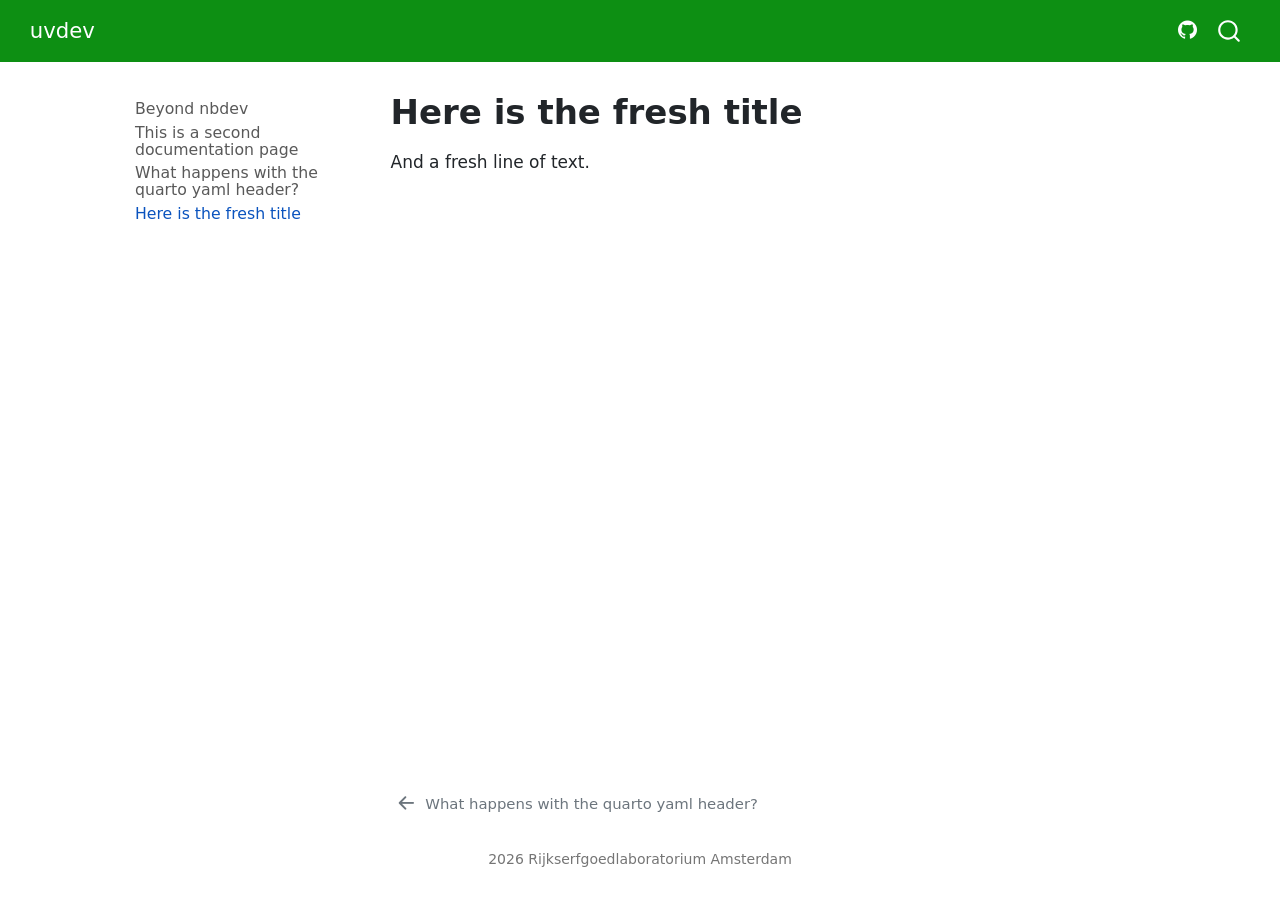
<file: docs/04_this-is-a-new-fresh.html>
<!DOCTYPE html>
<html xmlns="http://www.w3.org/1999/xhtml" lang="en" xml:lang="en"><head>

<meta charset="utf-8">
<meta name="generator" content="quarto-1.6.42">

<meta name="viewport" content="width=device-width, initial-scale=1.0, user-scalable=yes">


<title>Here is the fresh title – uvdev</title>
<style>
code{white-space: pre-wrap;}
span.smallcaps{font-variant: small-caps;}
div.columns{display: flex; gap: min(4vw, 1.5em);}
div.column{flex: auto; overflow-x: auto;}
div.hanging-indent{margin-left: 1.5em; text-indent: -1.5em;}
ul.task-list{list-style: none;}
ul.task-list li input[type="checkbox"] {
  width: 0.8em;
  margin: 0 0.8em 0.2em -1em; /* quarto-specific, see https://github.com/quarto-dev/quarto-cli/issues/4556 */ 
  vertical-align: middle;
}
</style>


<script src="site_libs/quarto-nav/quarto-nav.js"></script>
<script src="site_libs/quarto-nav/headroom.min.js"></script>
<script src="site_libs/clipboard/clipboard.min.js"></script>
<script src="site_libs/quarto-search/autocomplete.umd.js"></script>
<script src="site_libs/quarto-search/fuse.min.js"></script>
<script src="site_libs/quarto-search/quarto-search.js"></script>
<meta name="quarto:offset" content="./">
<link href="./03_what-happens-with-the-quarto-yml.html" rel="prev">
<script src="site_libs/quarto-html/quarto.js"></script>
<script src="site_libs/quarto-html/popper.min.js"></script>
<script src="site_libs/quarto-html/tippy.umd.min.js"></script>
<script src="site_libs/quarto-html/anchor.min.js"></script>
<link href="site_libs/quarto-html/tippy.css" rel="stylesheet">
<link href="site_libs/quarto-html/quarto-syntax-highlighting-2f5df379a58b258e96c21c0638c20c03.css" rel="stylesheet" id="quarto-text-highlighting-styles">
<script src="site_libs/bootstrap/bootstrap.min.js"></script>
<link href="site_libs/bootstrap/bootstrap-icons.css" rel="stylesheet">
<link href="site_libs/bootstrap/bootstrap-29cce2fd8955e2f5c811d5580a852512.min.css" rel="stylesheet" append-hash="true" id="quarto-bootstrap" data-mode="light">
<script id="quarto-search-options" type="application/json">{
  "location": "navbar",
  "copy-button": false,
  "collapse-after": 3,
  "panel-placement": "end",
  "type": "overlay",
  "limit": 50,
  "keyboard-shortcut": [
    "f",
    "/",
    "s"
  ],
  "show-item-context": false,
  "language": {
    "search-no-results-text": "No results",
    "search-matching-documents-text": "matching documents",
    "search-copy-link-title": "Copy link to search",
    "search-hide-matches-text": "Hide additional matches",
    "search-more-match-text": "more match in this document",
    "search-more-matches-text": "more matches in this document",
    "search-clear-button-title": "Clear",
    "search-text-placeholder": "",
    "search-detached-cancel-button-title": "Cancel",
    "search-submit-button-title": "Submit",
    "search-label": "Search"
  }
}</script>


<link rel="stylesheet" href="custom.css">
</head>

<body class="nav-sidebar floating nav-fixed fullcontent">

<div id="quarto-search-results"></div>
  <header id="quarto-header" class="headroom fixed-top">
    <nav class="navbar navbar-expand-lg " data-bs-theme="dark">
      <div class="navbar-container container-fluid">
      <div class="navbar-brand-container mx-auto">
    <a class="navbar-brand" href="./index.html">
    <span class="navbar-title">uvdev</span>
    </a>
  </div>
            <div id="quarto-search" class="" title="Search"></div>
          <button class="navbar-toggler" type="button" data-bs-toggle="collapse" data-bs-target="#navbarCollapse" aria-controls="navbarCollapse" role="menu" aria-expanded="false" aria-label="Toggle navigation" onclick="if (window.quartoToggleHeadroom) { window.quartoToggleHeadroom(); }">
  <span class="navbar-toggler-icon"></span>
</button>
          <div class="collapse navbar-collapse" id="navbarCollapse">
            <ul class="navbar-nav navbar-nav-scroll ms-auto">
  <li class="nav-item compact">
    <a class="nav-link" href="https://github.com/fligt/fix-uv-jupytext"> <i class="bi bi-github" role="img">
</i> 
<span class="menu-text"></span></a>
  </li>  
</ul>
          </div> <!-- /navcollapse -->
            <div class="quarto-navbar-tools">
</div>
      </div> <!-- /container-fluid -->
    </nav>
  <nav class="quarto-secondary-nav">
    <div class="container-fluid d-flex">
      <button type="button" class="quarto-btn-toggle btn" data-bs-toggle="collapse" role="button" data-bs-target=".quarto-sidebar-collapse-item" aria-controls="quarto-sidebar" aria-expanded="false" aria-label="Toggle sidebar navigation" onclick="if (window.quartoToggleHeadroom) { window.quartoToggleHeadroom(); }">
        <i class="bi bi-layout-text-sidebar-reverse"></i>
      </button>
        <nav class="quarto-page-breadcrumbs" aria-label="breadcrumb"><ol class="breadcrumb"><li class="breadcrumb-item"><a href="./04_this-is-a-new-fresh.html">Here is the fresh title</a></li></ol></nav>
        <a class="flex-grow-1" role="navigation" data-bs-toggle="collapse" data-bs-target=".quarto-sidebar-collapse-item" aria-controls="quarto-sidebar" aria-expanded="false" aria-label="Toggle sidebar navigation" onclick="if (window.quartoToggleHeadroom) { window.quartoToggleHeadroom(); }">      
        </a>
    </div>
  </nav>
</header>
<!-- content -->
<div id="quarto-content" class="quarto-container page-columns page-rows-contents page-layout-article page-navbar">
<!-- sidebar -->
  <nav id="quarto-sidebar" class="sidebar collapse collapse-horizontal quarto-sidebar-collapse-item sidebar-navigation floating overflow-auto">
    <div class="sidebar-menu-container"> 
    <ul class="list-unstyled mt-1">
        <li class="sidebar-item">
  <div class="sidebar-item-container"> 
  <a href="./01_a-qmd-first-notebook.html" class="sidebar-item-text sidebar-link">
 <span class="menu-text">Beyond nbdev</span></a>
  </div>
</li>
        <li class="sidebar-item">
  <div class="sidebar-item-container"> 
  <a href="./02_a-second-qmd-based-notebook.html" class="sidebar-item-text sidebar-link">
 <span class="menu-text">This is a second documentation page</span></a>
  </div>
</li>
        <li class="sidebar-item">
  <div class="sidebar-item-container"> 
  <a href="./03_what-happens-with-the-quarto-yml.html" class="sidebar-item-text sidebar-link">
 <span class="menu-text">What happens with the quarto yaml header?</span></a>
  </div>
</li>
        <li class="sidebar-item">
  <div class="sidebar-item-container"> 
  <a href="./04_this-is-a-new-fresh.html" class="sidebar-item-text sidebar-link active">
 <span class="menu-text">Here is the fresh title</span></a>
  </div>
</li>
    </ul>
    </div>
</nav>
<div id="quarto-sidebar-glass" class="quarto-sidebar-collapse-item" data-bs-toggle="collapse" data-bs-target=".quarto-sidebar-collapse-item"></div>
<!-- margin-sidebar -->
    
<!-- main -->
<main class="content" id="quarto-document-content">

<header id="title-block-header" class="quarto-title-block default">
<div class="quarto-title">
<h1 class="title">Here is the fresh title</h1>
</div>



<div class="quarto-title-meta">

    
  
    
  </div>
  


</header>


<p>And a fresh line of text.</p>



</main> <!-- /main -->
<script id="quarto-html-after-body" type="application/javascript">
window.document.addEventListener("DOMContentLoaded", function (event) {
  const toggleBodyColorMode = (bsSheetEl) => {
    const mode = bsSheetEl.getAttribute("data-mode");
    const bodyEl = window.document.querySelector("body");
    if (mode === "dark") {
      bodyEl.classList.add("quarto-dark");
      bodyEl.classList.remove("quarto-light");
    } else {
      bodyEl.classList.add("quarto-light");
      bodyEl.classList.remove("quarto-dark");
    }
  }
  const toggleBodyColorPrimary = () => {
    const bsSheetEl = window.document.querySelector("link#quarto-bootstrap");
    if (bsSheetEl) {
      toggleBodyColorMode(bsSheetEl);
    }
  }
  toggleBodyColorPrimary();  
  const icon = "";
  const anchorJS = new window.AnchorJS();
  anchorJS.options = {
    placement: 'right',
    icon: icon
  };
  anchorJS.add('.anchored');
  const isCodeAnnotation = (el) => {
    for (const clz of el.classList) {
      if (clz.startsWith('code-annotation-')) {                     
        return true;
      }
    }
    return false;
  }
  const onCopySuccess = function(e) {
    // button target
    const button = e.trigger;
    // don't keep focus
    button.blur();
    // flash "checked"
    button.classList.add('code-copy-button-checked');
    var currentTitle = button.getAttribute("title");
    button.setAttribute("title", "Copied!");
    let tooltip;
    if (window.bootstrap) {
      button.setAttribute("data-bs-toggle", "tooltip");
      button.setAttribute("data-bs-placement", "left");
      button.setAttribute("data-bs-title", "Copied!");
      tooltip = new bootstrap.Tooltip(button, 
        { trigger: "manual", 
          customClass: "code-copy-button-tooltip",
          offset: [0, -8]});
      tooltip.show();    
    }
    setTimeout(function() {
      if (tooltip) {
        tooltip.hide();
        button.removeAttribute("data-bs-title");
        button.removeAttribute("data-bs-toggle");
        button.removeAttribute("data-bs-placement");
      }
      button.setAttribute("title", currentTitle);
      button.classList.remove('code-copy-button-checked');
    }, 1000);
    // clear code selection
    e.clearSelection();
  }
  const getTextToCopy = function(trigger) {
      const codeEl = trigger.previousElementSibling.cloneNode(true);
      for (const childEl of codeEl.children) {
        if (isCodeAnnotation(childEl)) {
          childEl.remove();
        }
      }
      return codeEl.innerText;
  }
  const clipboard = new window.ClipboardJS('.code-copy-button:not([data-in-quarto-modal])', {
    text: getTextToCopy
  });
  clipboard.on('success', onCopySuccess);
  if (window.document.getElementById('quarto-embedded-source-code-modal')) {
    const clipboardModal = new window.ClipboardJS('.code-copy-button[data-in-quarto-modal]', {
      text: getTextToCopy,
      container: window.document.getElementById('quarto-embedded-source-code-modal')
    });
    clipboardModal.on('success', onCopySuccess);
  }
    var localhostRegex = new RegExp(/^(?:http|https):\/\/localhost\:?[0-9]*\//);
    var mailtoRegex = new RegExp(/^mailto:/);
      var filterRegex = new RegExp('/' + window.location.host + '/');
    var isInternal = (href) => {
        return filterRegex.test(href) || localhostRegex.test(href) || mailtoRegex.test(href);
    }
    // Inspect non-navigation links and adorn them if external
 	var links = window.document.querySelectorAll('a[href]:not(.nav-link):not(.navbar-brand):not(.toc-action):not(.sidebar-link):not(.sidebar-item-toggle):not(.pagination-link):not(.no-external):not([aria-hidden]):not(.dropdown-item):not(.quarto-navigation-tool):not(.about-link)');
    for (var i=0; i<links.length; i++) {
      const link = links[i];
      if (!isInternal(link.href)) {
        // undo the damage that might have been done by quarto-nav.js in the case of
        // links that we want to consider external
        if (link.dataset.originalHref !== undefined) {
          link.href = link.dataset.originalHref;
        }
      }
    }
  function tippyHover(el, contentFn, onTriggerFn, onUntriggerFn) {
    const config = {
      allowHTML: true,
      maxWidth: 500,
      delay: 100,
      arrow: false,
      appendTo: function(el) {
          return el.parentElement;
      },
      interactive: true,
      interactiveBorder: 10,
      theme: 'quarto',
      placement: 'bottom-start',
    };
    if (contentFn) {
      config.content = contentFn;
    }
    if (onTriggerFn) {
      config.onTrigger = onTriggerFn;
    }
    if (onUntriggerFn) {
      config.onUntrigger = onUntriggerFn;
    }
    window.tippy(el, config); 
  }
  const noterefs = window.document.querySelectorAll('a[role="doc-noteref"]');
  for (var i=0; i<noterefs.length; i++) {
    const ref = noterefs[i];
    tippyHover(ref, function() {
      // use id or data attribute instead here
      let href = ref.getAttribute('data-footnote-href') || ref.getAttribute('href');
      try { href = new URL(href).hash; } catch {}
      const id = href.replace(/^#\/?/, "");
      const note = window.document.getElementById(id);
      if (note) {
        return note.innerHTML;
      } else {
        return "";
      }
    });
  }
  const xrefs = window.document.querySelectorAll('a.quarto-xref');
  const processXRef = (id, note) => {
    // Strip column container classes
    const stripColumnClz = (el) => {
      el.classList.remove("page-full", "page-columns");
      if (el.children) {
        for (const child of el.children) {
          stripColumnClz(child);
        }
      }
    }
    stripColumnClz(note)
    if (id === null || id.startsWith('sec-')) {
      // Special case sections, only their first couple elements
      const container = document.createElement("div");
      if (note.children && note.children.length > 2) {
        container.appendChild(note.children[0].cloneNode(true));
        for (let i = 1; i < note.children.length; i++) {
          const child = note.children[i];
          if (child.tagName === "P" && child.innerText === "") {
            continue;
          } else {
            container.appendChild(child.cloneNode(true));
            break;
          }
        }
        if (window.Quarto?.typesetMath) {
          window.Quarto.typesetMath(container);
        }
        return container.innerHTML
      } else {
        if (window.Quarto?.typesetMath) {
          window.Quarto.typesetMath(note);
        }
        return note.innerHTML;
      }
    } else {
      // Remove any anchor links if they are present
      const anchorLink = note.querySelector('a.anchorjs-link');
      if (anchorLink) {
        anchorLink.remove();
      }
      if (window.Quarto?.typesetMath) {
        window.Quarto.typesetMath(note);
      }
      if (note.classList.contains("callout")) {
        return note.outerHTML;
      } else {
        return note.innerHTML;
      }
    }
  }
  for (var i=0; i<xrefs.length; i++) {
    const xref = xrefs[i];
    tippyHover(xref, undefined, function(instance) {
      instance.disable();
      let url = xref.getAttribute('href');
      let hash = undefined; 
      if (url.startsWith('#')) {
        hash = url;
      } else {
        try { hash = new URL(url).hash; } catch {}
      }
      if (hash) {
        const id = hash.replace(/^#\/?/, "");
        const note = window.document.getElementById(id);
        if (note !== null) {
          try {
            const html = processXRef(id, note.cloneNode(true));
            instance.setContent(html);
          } finally {
            instance.enable();
            instance.show();
          }
        } else {
          // See if we can fetch this
          fetch(url.split('#')[0])
          .then(res => res.text())
          .then(html => {
            const parser = new DOMParser();
            const htmlDoc = parser.parseFromString(html, "text/html");
            const note = htmlDoc.getElementById(id);
            if (note !== null) {
              const html = processXRef(id, note);
              instance.setContent(html);
            } 
          }).finally(() => {
            instance.enable();
            instance.show();
          });
        }
      } else {
        // See if we can fetch a full url (with no hash to target)
        // This is a special case and we should probably do some content thinning / targeting
        fetch(url)
        .then(res => res.text())
        .then(html => {
          const parser = new DOMParser();
          const htmlDoc = parser.parseFromString(html, "text/html");
          const note = htmlDoc.querySelector('main.content');
          if (note !== null) {
            // This should only happen for chapter cross references
            // (since there is no id in the URL)
            // remove the first header
            if (note.children.length > 0 && note.children[0].tagName === "HEADER") {
              note.children[0].remove();
            }
            const html = processXRef(null, note);
            instance.setContent(html);
          } 
        }).finally(() => {
          instance.enable();
          instance.show();
        });
      }
    }, function(instance) {
    });
  }
      let selectedAnnoteEl;
      const selectorForAnnotation = ( cell, annotation) => {
        let cellAttr = 'data-code-cell="' + cell + '"';
        let lineAttr = 'data-code-annotation="' +  annotation + '"';
        const selector = 'span[' + cellAttr + '][' + lineAttr + ']';
        return selector;
      }
      const selectCodeLines = (annoteEl) => {
        const doc = window.document;
        const targetCell = annoteEl.getAttribute("data-target-cell");
        const targetAnnotation = annoteEl.getAttribute("data-target-annotation");
        const annoteSpan = window.document.querySelector(selectorForAnnotation(targetCell, targetAnnotation));
        const lines = annoteSpan.getAttribute("data-code-lines").split(",");
        const lineIds = lines.map((line) => {
          return targetCell + "-" + line;
        })
        let top = null;
        let height = null;
        let parent = null;
        if (lineIds.length > 0) {
            //compute the position of the single el (top and bottom and make a div)
            const el = window.document.getElementById(lineIds[0]);
            top = el.offsetTop;
            height = el.offsetHeight;
            parent = el.parentElement.parentElement;
          if (lineIds.length > 1) {
            const lastEl = window.document.getElementById(lineIds[lineIds.length - 1]);
            const bottom = lastEl.offsetTop + lastEl.offsetHeight;
            height = bottom - top;
          }
          if (top !== null && height !== null && parent !== null) {
            // cook up a div (if necessary) and position it 
            let div = window.document.getElementById("code-annotation-line-highlight");
            if (div === null) {
              div = window.document.createElement("div");
              div.setAttribute("id", "code-annotation-line-highlight");
              div.style.position = 'absolute';
              parent.appendChild(div);
            }
            div.style.top = top - 2 + "px";
            div.style.height = height + 4 + "px";
            div.style.left = 0;
            let gutterDiv = window.document.getElementById("code-annotation-line-highlight-gutter");
            if (gutterDiv === null) {
              gutterDiv = window.document.createElement("div");
              gutterDiv.setAttribute("id", "code-annotation-line-highlight-gutter");
              gutterDiv.style.position = 'absolute';
              const codeCell = window.document.getElementById(targetCell);
              const gutter = codeCell.querySelector('.code-annotation-gutter');
              gutter.appendChild(gutterDiv);
            }
            gutterDiv.style.top = top - 2 + "px";
            gutterDiv.style.height = height + 4 + "px";
          }
          selectedAnnoteEl = annoteEl;
        }
      };
      const unselectCodeLines = () => {
        const elementsIds = ["code-annotation-line-highlight", "code-annotation-line-highlight-gutter"];
        elementsIds.forEach((elId) => {
          const div = window.document.getElementById(elId);
          if (div) {
            div.remove();
          }
        });
        selectedAnnoteEl = undefined;
      };
        // Handle positioning of the toggle
    window.addEventListener(
      "resize",
      throttle(() => {
        elRect = undefined;
        if (selectedAnnoteEl) {
          selectCodeLines(selectedAnnoteEl);
        }
      }, 10)
    );
    function throttle(fn, ms) {
    let throttle = false;
    let timer;
      return (...args) => {
        if(!throttle) { // first call gets through
            fn.apply(this, args);
            throttle = true;
        } else { // all the others get throttled
            if(timer) clearTimeout(timer); // cancel #2
            timer = setTimeout(() => {
              fn.apply(this, args);
              timer = throttle = false;
            }, ms);
        }
      };
    }
      // Attach click handler to the DT
      const annoteDls = window.document.querySelectorAll('dt[data-target-cell]');
      for (const annoteDlNode of annoteDls) {
        annoteDlNode.addEventListener('click', (event) => {
          const clickedEl = event.target;
          if (clickedEl !== selectedAnnoteEl) {
            unselectCodeLines();
            const activeEl = window.document.querySelector('dt[data-target-cell].code-annotation-active');
            if (activeEl) {
              activeEl.classList.remove('code-annotation-active');
            }
            selectCodeLines(clickedEl);
            clickedEl.classList.add('code-annotation-active');
          } else {
            // Unselect the line
            unselectCodeLines();
            clickedEl.classList.remove('code-annotation-active');
          }
        });
      }
  const findCites = (el) => {
    const parentEl = el.parentElement;
    if (parentEl) {
      const cites = parentEl.dataset.cites;
      if (cites) {
        return {
          el,
          cites: cites.split(' ')
        };
      } else {
        return findCites(el.parentElement)
      }
    } else {
      return undefined;
    }
  };
  var bibliorefs = window.document.querySelectorAll('a[role="doc-biblioref"]');
  for (var i=0; i<bibliorefs.length; i++) {
    const ref = bibliorefs[i];
    const citeInfo = findCites(ref);
    if (citeInfo) {
      tippyHover(citeInfo.el, function() {
        var popup = window.document.createElement('div');
        citeInfo.cites.forEach(function(cite) {
          var citeDiv = window.document.createElement('div');
          citeDiv.classList.add('hanging-indent');
          citeDiv.classList.add('csl-entry');
          var biblioDiv = window.document.getElementById('ref-' + cite);
          if (biblioDiv) {
            citeDiv.innerHTML = biblioDiv.innerHTML;
          }
          popup.appendChild(citeDiv);
        });
        return popup.innerHTML;
      });
    }
  }
});
</script>
<nav class="page-navigation">
  <div class="nav-page nav-page-previous">
      <a href="./03_what-happens-with-the-quarto-yml.html" class="pagination-link" aria-label="What happens with the quarto yaml header?">
        <i class="bi bi-arrow-left-short"></i> <span class="nav-page-text">What happens with the quarto yaml header?</span>
      </a>          
  </div>
  <div class="nav-page nav-page-next">
  </div>
</nav>
</div> <!-- /content -->
<footer class="footer">
  <div class="nav-footer">
    <div class="nav-footer-left">
      &nbsp;
    </div>   
    <div class="nav-footer-center">
<p>2026 Rijkserfgoedlaboratorium Amsterdam</p>
</div>
    <div class="nav-footer-right">
      &nbsp;
    </div>
  </div>
</footer>




</body></html>
</file>
<file: docs/site_libs/quarto-html/tippy.css>
.tippy-box[data-animation=fade][data-state=hidden]{opacity:0}[data-tippy-root]{max-width:calc(100vw - 10px)}.tippy-box{position:relative;background-color:#333;color:#fff;border-radius:4px;font-size:14px;line-height:1.4;white-space:normal;outline:0;transition-property:transform,visibility,opacity}.tippy-box[data-placement^=top]>.tippy-arrow{bottom:0}.tippy-box[data-placement^=top]>.tippy-arrow:before{bottom:-7px;left:0;border-width:8px 8px 0;border-top-color:initial;transform-origin:center top}.tippy-box[data-placement^=bottom]>.tippy-arrow{top:0}.tippy-box[data-placement^=bottom]>.tippy-arrow:before{top:-7px;left:0;border-width:0 8px 8px;border-bottom-color:initial;transform-origin:center bottom}.tippy-box[data-placement^=left]>.tippy-arrow{right:0}.tippy-box[data-placement^=left]>.tippy-arrow:before{border-width:8px 0 8px 8px;border-left-color:initial;right:-7px;transform-origin:center left}.tippy-box[data-placement^=right]>.tippy-arrow{left:0}.tippy-box[data-placement^=right]>.tippy-arrow:before{left:-7px;border-width:8px 8px 8px 0;border-right-color:initial;transform-origin:center right}.tippy-box[data-inertia][data-state=visible]{transition-timing-function:cubic-bezier(.54,1.5,.38,1.11)}.tippy-arrow{width:16px;height:16px;color:#333}.tippy-arrow:before{content:"";position:absolute;border-color:transparent;border-style:solid}.tippy-content{position:relative;padding:5px 9px;z-index:1}
</file>
<file: docs/site_libs/quarto-html/quarto-syntax-highlighting-2f5df379a58b258e96c21c0638c20c03.css>
/* quarto syntax highlight colors */
:root {
  --quarto-hl-ot-color: #003B4F;
  --quarto-hl-at-color: #657422;
  --quarto-hl-ss-color: #20794D;
  --quarto-hl-an-color: #5E5E5E;
  --quarto-hl-fu-color: #4758AB;
  --quarto-hl-st-color: #20794D;
  --quarto-hl-cf-color: #003B4F;
  --quarto-hl-op-color: #5E5E5E;
  --quarto-hl-er-color: #AD0000;
  --quarto-hl-bn-color: #AD0000;
  --quarto-hl-al-color: #AD0000;
  --quarto-hl-va-color: #111111;
  --quarto-hl-bu-color: inherit;
  --quarto-hl-ex-color: inherit;
  --quarto-hl-pp-color: #AD0000;
  --quarto-hl-in-color: #5E5E5E;
  --quarto-hl-vs-color: #20794D;
  --quarto-hl-wa-color: #5E5E5E;
  --quarto-hl-do-color: #5E5E5E;
  --quarto-hl-im-color: #00769E;
  --quarto-hl-ch-color: #20794D;
  --quarto-hl-dt-color: #AD0000;
  --quarto-hl-fl-color: #AD0000;
  --quarto-hl-co-color: #5E5E5E;
  --quarto-hl-cv-color: #5E5E5E;
  --quarto-hl-cn-color: #8f5902;
  --quarto-hl-sc-color: #5E5E5E;
  --quarto-hl-dv-color: #AD0000;
  --quarto-hl-kw-color: #003B4F;
}

/* other quarto variables */
:root {
  --quarto-font-monospace: SFMono-Regular, Menlo, Monaco, Consolas, "Liberation Mono", "Courier New", monospace;
}

pre > code.sourceCode > span {
  color: #003B4F;
}

code span {
  color: #003B4F;
}

code.sourceCode > span {
  color: #003B4F;
}

div.sourceCode,
div.sourceCode pre.sourceCode {
  color: #003B4F;
}

code span.ot {
  color: #003B4F;
  font-style: inherit;
}

code span.at {
  color: #657422;
  font-style: inherit;
}

code span.ss {
  color: #20794D;
  font-style: inherit;
}

code span.an {
  color: #5E5E5E;
  font-style: inherit;
}

code span.fu {
  color: #4758AB;
  font-style: inherit;
}

code span.st {
  color: #20794D;
  font-style: inherit;
}

code span.cf {
  color: #003B4F;
  font-weight: bold;
  font-style: inherit;
}

code span.op {
  color: #5E5E5E;
  font-style: inherit;
}

code span.er {
  color: #AD0000;
  font-style: inherit;
}

code span.bn {
  color: #AD0000;
  font-style: inherit;
}

code span.al {
  color: #AD0000;
  font-style: inherit;
}

code span.va {
  color: #111111;
  font-style: inherit;
}

code span.bu {
  font-style: inherit;
}

code span.ex {
  font-style: inherit;
}

code span.pp {
  color: #AD0000;
  font-style: inherit;
}

code span.in {
  color: #5E5E5E;
  font-style: inherit;
}

code span.vs {
  color: #20794D;
  font-style: inherit;
}

code span.wa {
  color: #5E5E5E;
  font-style: italic;
}

code span.do {
  color: #5E5E5E;
  font-style: italic;
}

code span.im {
  color: #00769E;
  font-style: inherit;
}

code span.ch {
  color: #20794D;
  font-style: inherit;
}

code span.dt {
  color: #AD0000;
  font-style: inherit;
}

code span.fl {
  color: #AD0000;
  font-style: inherit;
}

code span.co {
  color: #5E5E5E;
  font-style: inherit;
}

code span.cv {
  color: #5E5E5E;
  font-style: italic;
}

code span.cn {
  color: #8f5902;
  font-style: inherit;
}

code span.sc {
  color: #5E5E5E;
  font-style: inherit;
}

code span.dv {
  color: #AD0000;
  font-style: inherit;
}

code span.kw {
  color: #003B4F;
  font-weight: bold;
  font-style: inherit;
}

.prevent-inlining {
  content: "</";
}

/*# sourceMappingURL=35eb38a806ee71ea6d2563be2308c832.css.map */
</file>
<file: docs/custom.css>
.navbar {
    background-color: #0d8f13;
}
</file>
